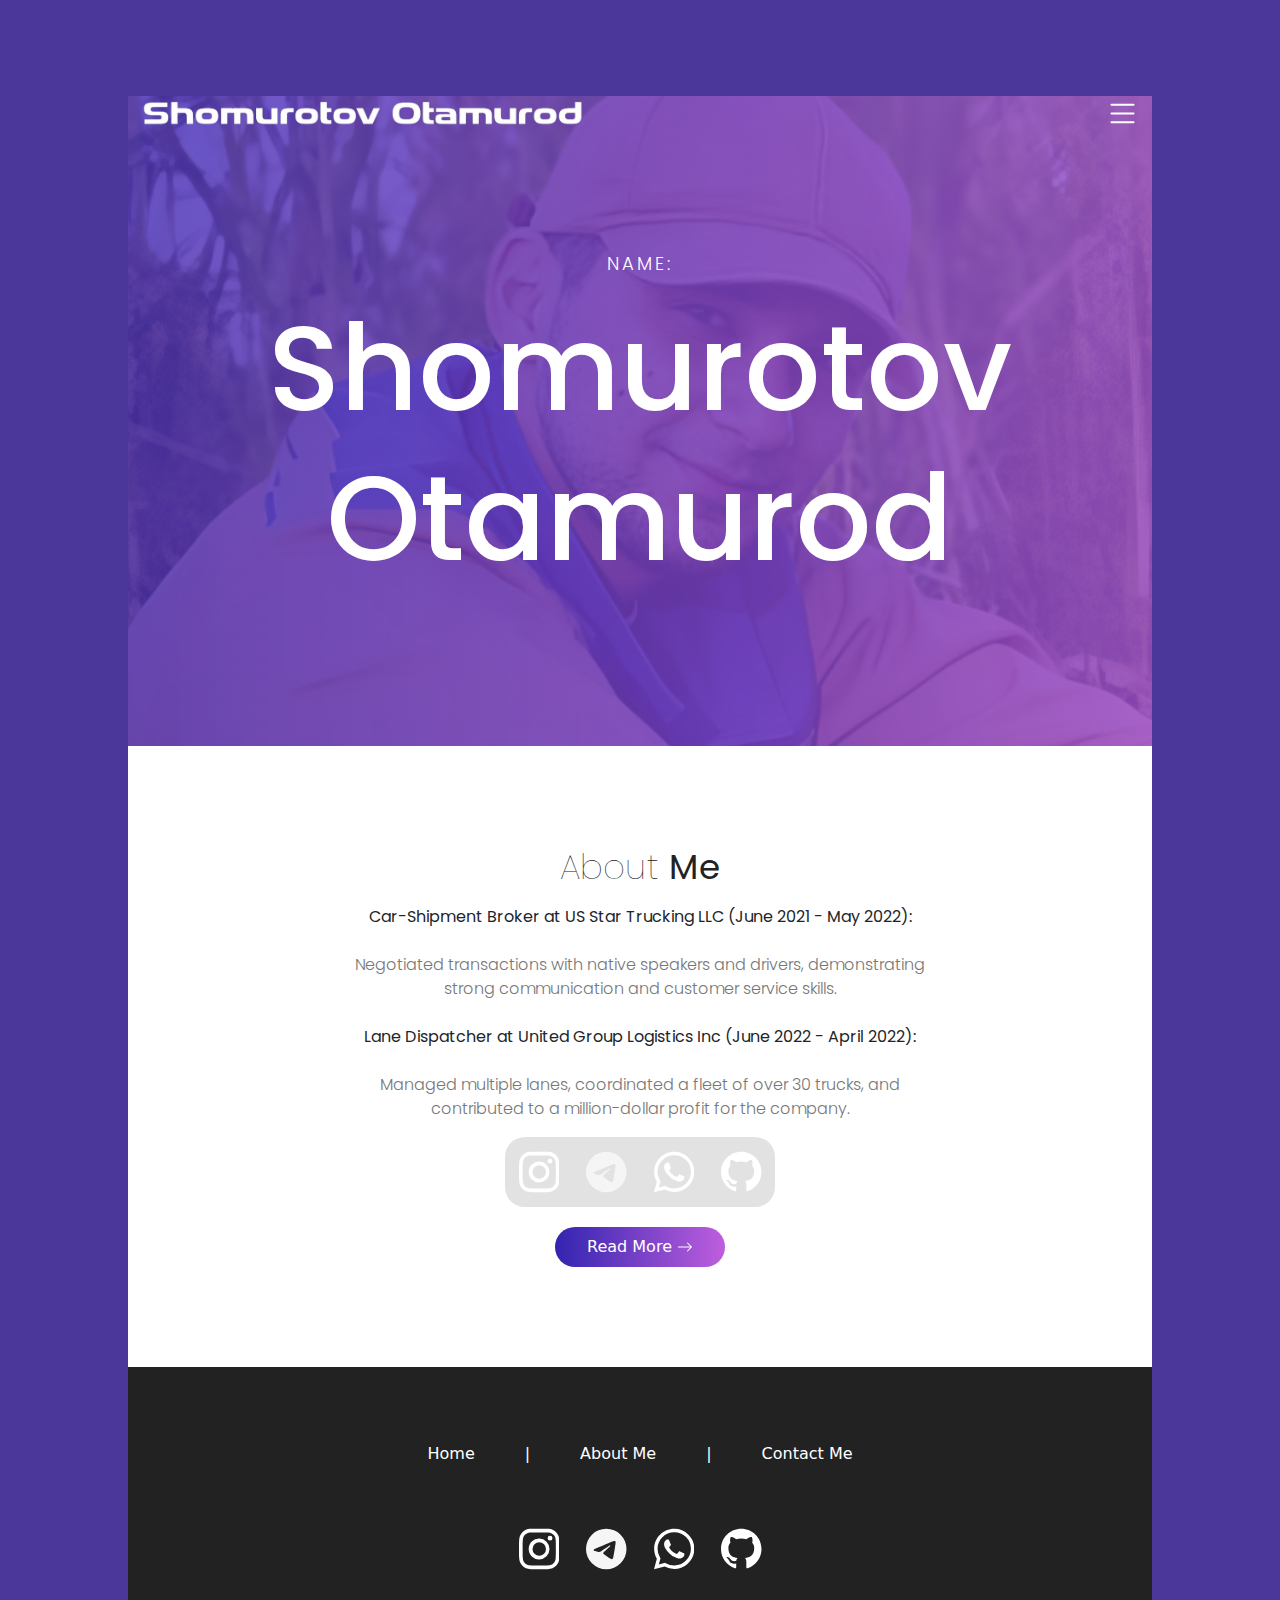
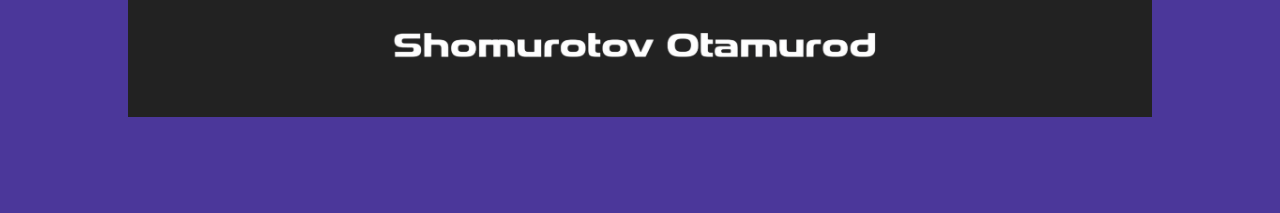
<file: index.html>
<!DOCTYPE html>
<html lang="en">
<head>
    <meta charset="UTF-8">
    <meta http-equiv="X-UA-Compatible" content="IE=edge">
    <meta name="viewport" content="width=device-width, initial-scale=1.0">
    <title>Shomurotov Otamurod</title>
    <!--Bootstrap-->
    <link rel="stylesheet" href="https://cdn.jsdelivr.net/npm/bootstrap@5.2.3/dist/css/bootstrap.min.css">
    <link rel="stylesheet" href="https://cdn.jsdelivr.net/npm/bootstrap-icons@1.10.5/font/bootstrap-icons.css">
    <!--/Bootstrap-->

    <!--Fonts-->
    <link rel="preconnect" href="https://fonts.googleapis.com">
    <link rel="preconnect" href="https://fonts.gstatic.com" crossorigin>
    <link href="https://fonts.googleapis.com/css2?family=DM+Sans:opsz,wght@9..40,100;9..40,200;9..40,300;9..40,400;9..40,500;9..40,600;9..40,700&family=Inter:wght@100;200;300;400;500;600;700;800;900&family=Open+Sans:wght@300;400;500;600&family=PT+Serif:wght@400;700&family=Poppins:wght@100;200;300;400;500;600;700&family=Roboto:wght@300;400;500;700;900&family=Syne:wght@400;500;600;700;800&family=Yellowtail&display=swap" rel="stylesheet">
    <!--/Fonts-->

    <link rel="stylesheet" href="style.css">
    <link rel="icon" href="./image/icon-2.jpg">
</head>
<body>
    <!--Bootstrap JS-->
    <script src="https://cdn.jsdelivr.net/npm/bootstrap@5.2.3/dist/js/bootstrap.bundle.min.js"></script>
    <div class="overflow">
      <div class="main-container">
        <!-- Navbar and Main-Home -->
        <div class="secondContainer">

          <!-- Navbar -->
          <nav>
              <div class="container-fluid">
                  <div class="d-flex justify-content-between nav-main-div">
                      <div class="first_nav_div">
                        <a class="navbar-brand" href="/index.html">
                          <img src="./image/nameLogo.png" class="NavbarName">
                        </a>
                      </div>
                      <div class="secod_nav_div d-flex gap-3">
                          <div class="d-flex mt-1 gap-5 links-for-small">
                              <a href="#Home" class="text-decoration-none"><p id="nav-txt-1">Home</p></a>
                              <a href="#AboutME" class="text-decoration-none"><p id="nav-txt-2">About Me</p></a>
                              <!-- <a href="#Parallax" class="text-decoration-none"><p id="nav-txt-3">Projets</p></a> -->
                          </div>
                          <div>
                            <a href="#" onclick="navSvg()" class="nav-svg">
                                <svg xmlns="http://www.w3.org/2000/svg" width="35" height="35" fill="white" class="bi bi-list" viewBox="0 0 16 16" id="svg">
                                  <path fill-rule="evenodd" d="M2.5 12a.5.5 0 0 1 .5-.5h10a.5.5 0 0 1 0 1H3a.5.5 0 0 1-.5-.5zm0-4a.5.5 0 0 1 .5-.5h10a.5.5 0 0 1 0 1H3a.5.5 0 0 1-.5-.5zm0-4a.5.5 0 0 1 .5-.5h10a.5.5 0 0 1 0 1H3a.5.5 0 0 1-.5-.5z"/>
                                </svg>
                                <svg xmlns="http://www.w3.org/2000/svg" width="35" height="35" fill="white" class="bi bi-x" viewBox="0 0 16 16" id="second-svg">
                                  <path d="M4.646 4.646a.5.5 0 0 1 .708 0L8 7.293l2.646-2.647a.5.5 0 0 1 .708.708L8.707 8l2.647 2.646a.5.5 0 0 1-.708.708L8 8.707l-2.646 2.647a.5.5 0 0 1-.708-.708L7.293 8 4.646 5.354a.5.5 0 0 1 0-.708z"/>
                                </svg>
                            </a>
                          </div>
                      </div>
                  </div>
              </div>
          </nav>
          <!-- /Navbar -->

          <!-- Home -->
          <section id="Home">
            <div class="container">
              <div class="row">
                <p class="col-12 home-title-1">Name:</p>
                <p class="col-12 home-title-2">Shomurotov Otamurod</p>
                <!-- <a href="/index.html" class="col-12 text-decoration-none d-flex justify-content-center m-auto" style="width: 170px;">
                  <button class="home-btn">
                    Get Started
                    <svg xmlns="http://www.w3.org/2000/svg" width="16" height="16" fill="currentColor" class="bi bi-arrow-right" viewBox="0 0 16 16">
                      <path fill-rule="evenodd" d="M1 8a.5.5 0 0 1 .5-.5h11.793l-3.147-3.146a.5.5 0 0 1 .708-.708l4 4a.5.5 0 0 1 0 .708l-4 4a.5.5 0 0 1-.708-.708L13.293 8.5H1.5A.5.5 0 0 1 1 8z"/>
                    </svg>
                  </button>
                </a> -->
              </div>
            </div>
          </section>
          <!-- /Home -->
        </div>
        <!-- /Navbar and Main-Home -->

        <!-- About me -->
        <section  id="AboutME">
          <div class="container text-center d-flex flex-column justify-content-center align-items-center">
            <div class="about-main-div">
              <div class="about-text-div">
                <p class="about-txt-1">About <b>Me</b></p>
                <p class="about-txt-2">
                 <b class="text-dark">Car-Shipment Broker at US Star Trucking LLC (June 2021 - May 2022):</b><br> <br>

                  Negotiated transactions with native speakers and drivers, demonstrating strong communication and customer service skills. <br> <br>
                  
                  <b class="text-dark">Lane Dispatcher at United Group Logistics Inc (June 2022 - April 2022):</b><br> <br>
                  
                  Managed multiple lanes, coordinated a fleet of over 30 trucks, and contributed to a million-dollar profit for the company.
                </p>
                
                <!-- s -->
                <div class="s-card m-auto">
                  <a href="https://www.instagram.com/shomurotov_atamurod/" class="social-link1">
                    <svg viewBox="0 0 16 16" class="bi bi-instagram" fill="currentColor" height="16" width="16" xmlns="http://www.w3.org/2000/svg" style="color: white"> <path fill="white" d="M8 0C5.829 0 5.556.01 4.703.048 3.85.088 3.269.222 2.76.42a3.917 3.917 0 0 0-1.417.923A3.927 3.927 0 0 0 .42 2.76C.222 3.268.087 3.85.048 4.7.01 5.555 0 5.827 0 8.001c0 2.172.01 2.444.048 3.297.04.852.174 1.433.372 1.942.205.526.478.972.923 1.417.444.445.89.719 1.416.923.51.198 1.09.333 1.942.372C5.555 15.99 5.827 16 8 16s2.444-.01 3.298-.048c.851-.04 1.434-.174 1.943-.372a3.916 3.916 0 0 0 1.416-.923c.445-.445.718-.891.923-1.417.197-.509.332-1.09.372-1.942C15.99 10.445 16 10.173 16 8s-.01-2.445-.048-3.299c-.04-.851-.175-1.433-.372-1.941a3.926 3.926 0 0 0-.923-1.417A3.911 3.911 0 0 0 13.24.42c-.51-.198-1.092-.333-1.943-.372C10.443.01 10.172 0 7.998 0h.003zm-.717 1.442h.718c2.136 0 2.389.007 3.232.046.78.035 1.204.166 1.486.275.373.145.64.319.92.599.28.28.453.546.598.92.11.281.24.705.275 1.485.039.843.047 1.096.047 3.231s-.008 2.389-.047 3.232c-.035.78-.166 1.203-.275 1.485a2.47 2.47 0 0 1-.599.919c-.28.28-.546.453-.92.598-.28.11-.704.24-1.485.276-.843.038-1.096.047-3.232.047s-2.39-.009-3.233-.047c-.78-.036-1.203-.166-1.485-.276a2.478 2.478 0 0 1-.92-.598 2.48 2.48 0 0 1-.6-.92c-.109-.281-.24-.705-.275-1.485-.038-.843-.046-1.096-.046-3.233 0-2.136.008-2.388.046-3.231.036-.78.166-1.204.276-1.486.145-.373.319-.64.599-.92.28-.28.546-.453.92-.598.282-.11.705-.24 1.485-.276.738-.034 1.024-.044 2.515-.045v.002zm4.988 1.328a.96.96 0 1 0 0 1.92.96.96 0 0 0 0-1.92zm-4.27 1.122a4.109 4.109 0 1 0 0 8.217 4.109 4.109 0 0 0 0-8.217zm0 1.441a2.667 2.667 0 1 1 0 5.334 2.667 2.667 0 0 1 0-5.334z"></path> </svg>
                  </a>
                  <a href="https://t.me/Top_Dev_G" class="social-link2">
                    <svg xmlns="http://www.w3.org/2000/svg" width="16" height="16" fill="currentColor" class="bi bi-telegram" viewBox="0 0 16 16"> <path d="M16 8A8 8 0 1 1 0 8a8 8 0 0 1 16 0zM8.287 5.906c-.778.324-2.334.994-4.666 2.01-.378.15-.577.298-.595.442-.03.243.275.339.69.47l.175.055c.408.133.958.288 1.243.294.26.006.549-.1.868-.32 2.179-1.471 3.304-2.214 3.374-2.23.05-.012.12-.026.166.016.047.041.042.12.037.141-.03.129-1.227 1.241-1.846 1.817-.193.18-.33.307-.358.336a8.154 8.154 0 0 1-.188.186c-.38.366-.664.64.015 1.088.327.216.589.393.85.571.284.194.568.387.936.629.093.06.183.125.27.187.331.236.63.448.997.414.214-.02.435-.22.547-.82.265-1.417.786-4.486.906-5.751a1.426 1.426 0 0 0-.013-.315.337.337 0 0 0-.114-.217.526.526 0 0 0-.31-.093c-.3.005-.763.166-2.984 1.09z"/> </svg>              </a>
                  <a href="https://web.whatsapp.com/" class="social-link3">
                    <svg viewBox="0 0 16 16" class="bi bi-whatsapp" fill="currentColor" height="16" width="16" xmlns="http://www.w3.org/2000/svg" style="color: white"> <path fill="white" d="M13.601 2.326A7.854 7.854 0 0 0 7.994 0C3.627 0 .068 3.558.064 7.926c0 1.399.366 2.76 1.057 3.965L0 16l4.204-1.102a7.933 7.933 0 0 0 3.79.965h.004c4.368 0 7.926-3.558 7.93-7.93A7.898 7.898 0 0 0 13.6 2.326zM7.994 14.521a6.573 6.573 0 0 1-3.356-.92l-.24-.144-2.494.654.666-2.433-.156-.251a6.56 6.56 0 0 1-1.007-3.505c0-3.626 2.957-6.584 6.591-6.584a6.56 6.56 0 0 1 4.66 1.931 6.557 6.557 0 0 1 1.928 4.66c-.004 3.639-2.961 6.592-6.592 6.592zm3.615-4.934c-.197-.099-1.17-.578-1.353-.646-.182-.065-.315-.099-.445.099-.133.197-.513.646-.627.775-.114.133-.232.148-.43.05-.197-.1-.836-.308-1.592-.985-.59-.525-.985-1.175-1.103-1.372-.114-.198-.011-.304.088-.403.087-.088.197-.232.296-.346.1-.114.133-.198.198-.33.065-.134.034-.248-.015-.347-.05-.099-.445-1.076-.612-1.47-.16-.389-.323-.335-.445-.34-.114-.007-.247-.007-.38-.007a.729.729 0 0 0-.529.247c-.182.198-.691.677-.691 1.654 0 .977.71 1.916.81 2.049.098.133 1.394 2.132 3.383 2.992.47.205.84.326 1.129.418.475.152.904.129 1.246.08.38-.058 1.171-.48 1.338-.943.164-.464.164-.86.114-.943-.049-.084-.182-.133-.38-.232z"></path> </svg>
                  </a>
                  <a href="https://github.com/AdamPeterson7781" class="social-link4">
                    <svg viewBox="0 0 16 16" class="bi bi-whatsapp" fill="currentColor" height="16" width="16" xmlns="http://www.w3.org/2000/svg" style="color: white"> <path fill-rule="evenodd" d="M8 0C3.58 0 0 3.58 0 8c0 3.54 2.29 6.53 5.47 7.59.4.07.55-.17.55-.38 0-.19-.01-.82-.01-1.49-2.01.37-2.53-.49-2.69-.94-.09-.23-.48-.94-.82-1.13-.28-.15-.68-.52-.01-.53.63-.01 1.08.58 1.23.82.72 1.21 1.87.87 2.33.66.07-.52.28-.87.51-1.07-1.78-.2-3.64-.89-3.64-3.95 0-.87.31-1.59.82-2.15-.08-.2-.36-1.02.08-2.12 0 0 .67-.21 2.2.82.64-.18 1.32-.27 2-.27.68 0 1.36.09 2 .27 1.53-1.04 2.2-.82 2.2-.82.44 1.1.16 1.92.08 2.12.51.56.82 1.27.82 2.15 0 3.07-1.87 3.75-3.65 3.95.29.25.54.73.54 1.48 0 1.07-.01 1.93-.01 2.2 0 .21.15.46.55.38A8.013 8.013 0 0 0 16 8c0-4.42-3.58-8-8-8z"></path> </svg>
                  </a>
                </div>             
                <!-- s -->

                <a href="/about.html" class=" a-about-btn col-12 text-decoration-none d-block m-auto" style="width: 170px;">
                  <button class="about-btn ">
                    Read More
                    <svg xmlns="http://www.w3.org/2000/svg" width="16" height="16" fill="currentColor" class="bi bi-arrow-right" viewBox="0 0 16 16">
                      <path fill-rule="evenodd" d="M1 8a.5.5 0 0 1 .5-.5h11.793l-3.147-3.146a.5.5 0 0 1 .708-.708l4 4a.5.5 0 0 1 0 .708l-4 4a.5.5 0 0 1-.708-.708L13.293 8.5H1.5A.5.5 0 0 1 1 8z"/>
                    </svg>
                  </button>
                </a>
              </div>  
              <!-- <div id="carouselExampleIndicators" class="carousel slide">
                <div class="carousel-indicators">
                  <button type="button" data-bs-target="#carouselExampleIndicators" data-bs-slide-to="0" class="active" aria-current="true" aria-label="Slide 1"></button>
                  <button type="button" data-bs-target="#carouselExampleIndicators" data-bs-slide-to="1" aria-label="Slide 2"></button>
                  <button type="button" data-bs-target="#carouselExampleIndicators" data-bs-slide-to="2" aria-label="Slide 3"></button>
                  <button type="button" data-bs-target="#carouselExampleIndicators" data-bs-slide-to="3" aria-label="Slide 3"></button>
                </div>
                <div class="carousel-inner">
                  <div class="carousel-item active">
                    <img src="./image/swiper-img-3.jpg" class="d-block swiper-img-1" alt="...">
                  </div>
                  <div class="carousel-item">
                    <img src="./image/swiper-img-4.jpg" class="d-block swiper-img-1" alt="...">
                  </div>
                  <div class="carousel-item">
                    <img src="./image/swiper-img-2.jpg" class="d-block swiper-img-1" alt="...">
                  </div>
                  <div class="carousel-item">
                    <img src="./image/swiper-img-1.jpg" class="d-block swiper-img-1" alt="...">
                  </div>
                </div>
                <button class="carousel-control-prev" type="button" data-bs-target="#carouselExampleIndicators" data-bs-slide="prev">
                  <span class="carousel-control-prev-icon" aria-hidden="true"></span>
                  <span class="visually-hidden">Previous</span>
                </button>
                <button class="carousel-control-next" type="button" data-bs-target="#carouselExampleIndicators" data-bs-slide="next">
                  <span class="carousel-control-next-icon" aria-hidden="true"></span>
                  <span class="visually-hidden">Next</span>
                </button>-->
              </div>
          </div>
        </section>
        <!-- /About me -->     
        
        <!-- Parallax --
        <section id="Parallax">
          <div class="parallax d-flex justify-content-center align-items-center flex-column">
            <p class="parallax-txt-1">
              PROJECTS
            </p> <br>
            <a href="/projects.html" class="text-decoration-none d-block" style="width: 170px;">
              <button class="about-btn">
                See More
                <svg xmlns="http://www.w3.org/2000/svg" width="16" height="16" fill="currentColor" class="bi bi-arrow-right" viewBox="0 0 16 16">
                  <path fill-rule="evenodd" d="M1 8a.5.5 0 0 1 .5-.5h11.793l-3.147-3.146a.5.5 0 0 1 .708-.708l4 4a.5.5 0 0 1 0 .708l-4 4a.5.5 0 0 1-.708-.708L13.293 8.5H1.5A.5.5 0 0 1 1 8z"/>
                </svg>
              </button>
            </a>
          </div>
        </section>
        <!-- /Parallax -->

        <!-- Projects --
        <section id="Projects">
          <div class="container-fluid p-0">
              <div class="projects-main-card-div">
                <div>
                  <div class="card">
                    <div class="card-img">
                      <img src="./image/Organic-projects.png" class="card-img">
                    </div>
                      <div class="card-info">
                        <p class="text-title">Organick Food</p>
                        <p class="text-title-2">Used: HTML, CSS, Boostrap, JS</p>
                        <a href="https://organic-food-fbuy.vercel.app/index.html#News" target="_blank">
                          <button class="card-button mb-2">See Website</button>
                        </a> <br class="project-brs">
                        <a href="https://github.com/AdamPeterson7781/OrganicFood" target="_blank">
                          <button class="card-button">Check GitHub</button>
                        </a>
                      </div>
                  </div>
                </div>
  
                <div>
                  <div class="card">
                    <div class="card-img">
                      <img src="./image/Visa-projects.png" class="card-img">
                    </div>
                      <div class="card-info">
                        <p class="text-title">Visa Travel</p>
                        <p class="text-title-2">Used: HTML, CSS, Boostrap</p>
                        <a href="https://visa-travel.vercel.app/" target="_blank">
                          <button class="card-button mb-2">See Website</button>
                        </a> <br class="project-brs">
                        <a href="https://github.com/AdamPeterson7781/Visa-Travel/tree/main" target="_blank">
                          <button class="card-button">Check GitHub</button>
                        </a>
                      </div>
                  </div>
                </div>
              </div>
  
              <div class="projects-main-card-div">
                <div>
                  <div class="card">
                    <div class="card-img">
                      <img src="./image/bycicle-projects.png" class="card-img">
                    </div>
                      <div class="card-info">
                        <p class="text-title">Bycicle</p>
                        <p class="text-title-2">Used: HTML CSS, Boostrap</p>
                        <a href="https://bicycle-xi.vercel.app/" target="_blank">
                          <button class="card-button mb-2">See Website</button>
                        </a> <br class="project-brs">
                        <a href="https://github.com/AdamPeterson7781/Bicycle" target="_blank">
                          <button class="card-button">Check GitHub</button>
                        </a>
                      </div>
                  </div>
                </div>
  
                <div>
                  <div class="card">
                    <div class="card-img">
                      <img src="./image/Furniture-projects.png" class="card-img">
                    </div>
                      <div class="card-info">
                        <p class="text-title">Furniture</p>
                        <p class="text-title-2">Used: HTML CSS, Boostrap</p>
                        <a href="https://seedra-seven.vercel.app/" target="_blank">
                          <button class="card-button mb-2">See Website</button>
                        </a> <br class="project-brs">
                        <a href="https://github.com/AdamPeterson7781/Seedra" target="_blank">
                          <button class="card-button">Check GitHub</button>
                        </a>
                      </div>
                  </div>
                </div>
              </div>
          </div>
        </section>
        <!-- /Projects -->

        <!-- Massage --
        <section class="Massage" id="Massage">
          <div class="container-fluid Massage-parallax">
            <div class="text-center">
              <p class="massage-title-1">Send Me <b>Message</b></p>
              <p class="massage-title-2">Most people who work in an office environment, buy computer products.</p>
            </div>
            <div class="row d-flex justify-content-center">
              <div class="col-md-5 col-10">
                <input type="text" placeholder="Enter your name" class="name-input">
              </div>
              <div class="col-md-5 col-10">
                <input type="email" placeholder="Enter email address" class="email-input">
              </div>
              <div class="col-10">
                <input type="text" placeholder="Massage" class="massage-input">
              </div>
            </div>
            <div class="col-sm-11">
              <a href="" class="col-12 text-decoration-none float-sm-end m-auto d-flex" style="width: 170px;">
                <button class="massage-btn">
                  Send Massage
                  <i class="bi bi-arrow-right"></i>
                </button>
              </a>
            </div>
          </div>
        </section>
        <!-- /Massage -->
        
        <!-- Footer -->
        <footer class="Footer" id="Footer">
          <div class="container-fluid">
            <div class="d-flex justify-content-center gap-5 flex-column">
              <div class="d-flex justify-content-center footerForSmallGap">
                <a href="/index.html" class="text-decoration-none text-white forHover">Home</a>
                <a href="" class="text-decoration-none text-white forHover">|</a>
                <a href="/about.html" class="text-decoration-none text-white forHover">About Me</a>
                <a href="" class="text-decoration-none text-white forHover">|</a>
                <a href="/contact.html"  class="text-decoration-none text-white forHover">Contact Me</a>
              </div>

              <div class="s-card m-auto bg-transparent">
                <a href="https://www.instagram.com/shomurotov_atamurod/" class="social-link1">
                  <svg viewBox="0 0 16 16" class="bi bi-instagram" fill="currentColor" height="16" width="16" xmlns="http://www.w3.org/2000/svg" style="color: white"> <path fill="white" d="M8 0C5.829 0 5.556.01 4.703.048 3.85.088 3.269.222 2.76.42a3.917 3.917 0 0 0-1.417.923A3.927 3.927 0 0 0 .42 2.76C.222 3.268.087 3.85.048 4.7.01 5.555 0 5.827 0 8.001c0 2.172.01 2.444.048 3.297.04.852.174 1.433.372 1.942.205.526.478.972.923 1.417.444.445.89.719 1.416.923.51.198 1.09.333 1.942.372C5.555 15.99 5.827 16 8 16s2.444-.01 3.298-.048c.851-.04 1.434-.174 1.943-.372a3.916 3.916 0 0 0 1.416-.923c.445-.445.718-.891.923-1.417.197-.509.332-1.09.372-1.942C15.99 10.445 16 10.173 16 8s-.01-2.445-.048-3.299c-.04-.851-.175-1.433-.372-1.941a3.926 3.926 0 0 0-.923-1.417A3.911 3.911 0 0 0 13.24.42c-.51-.198-1.092-.333-1.943-.372C10.443.01 10.172 0 7.998 0h.003zm-.717 1.442h.718c2.136 0 2.389.007 3.232.046.78.035 1.204.166 1.486.275.373.145.64.319.92.599.28.28.453.546.598.92.11.281.24.705.275 1.485.039.843.047 1.096.047 3.231s-.008 2.389-.047 3.232c-.035.78-.166 1.203-.275 1.485a2.47 2.47 0 0 1-.599.919c-.28.28-.546.453-.92.598-.28.11-.704.24-1.485.276-.843.038-1.096.047-3.232.047s-2.39-.009-3.233-.047c-.78-.036-1.203-.166-1.485-.276a2.478 2.478 0 0 1-.92-.598 2.48 2.48 0 0 1-.6-.92c-.109-.281-.24-.705-.275-1.485-.038-.843-.046-1.096-.046-3.233 0-2.136.008-2.388.046-3.231.036-.78.166-1.204.276-1.486.145-.373.319-.64.599-.92.28-.28.546-.453.92-.598.282-.11.705-.24 1.485-.276.738-.034 1.024-.044 2.515-.045v.002zm4.988 1.328a.96.96 0 1 0 0 1.92.96.96 0 0 0 0-1.92zm-4.27 1.122a4.109 4.109 0 1 0 0 8.217 4.109 4.109 0 0 0 0-8.217zm0 1.441a2.667 2.667 0 1 1 0 5.334 2.667 2.667 0 0 1 0-5.334z"></path> </svg>
                </a>
                <a  href="https://t.me/Top_Dev_G" class="social-link2">
                  <svg xmlns="http://www.w3.org/2000/svg" width="16" height="16" fill="currentColor" class="bi bi-telegram" viewBox="0 0 16 16"> <path d="M16 8A8 8 0 1 1 0 8a8 8 0 0 1 16 0zM8.287 5.906c-.778.324-2.334.994-4.666 2.01-.378.15-.577.298-.595.442-.03.243.275.339.69.47l.175.055c.408.133.958.288 1.243.294.26.006.549-.1.868-.32 2.179-1.471 3.304-2.214 3.374-2.23.05-.012.12-.026.166.016.047.041.042.12.037.141-.03.129-1.227 1.241-1.846 1.817-.193.18-.33.307-.358.336a8.154 8.154 0 0 1-.188.186c-.38.366-.664.64.015 1.088.327.216.589.393.85.571.284.194.568.387.936.629.093.06.183.125.27.187.331.236.63.448.997.414.214-.02.435-.22.547-.82.265-1.417.786-4.486.906-5.751a1.426 1.426 0 0 0-.013-.315.337.337 0 0 0-.114-.217.526.526 0 0 0-.31-.093c-.3.005-.763.166-2.984 1.09z"/> </svg>              
                </a>
                <a href="https://web.whatsapp.com/" class="social-link3">
                  <svg viewBox="0 0 16 16" class="bi bi-whatsapp" fill="currentColor" height="16" width="16" xmlns="http://www.w3.org/2000/svg" style="color: white"> <path fill="white" d="M13.601 2.326A7.854 7.854 0 0 0 7.994 0C3.627 0 .068 3.558.064 7.926c0 1.399.366 2.76 1.057 3.965L0 16l4.204-1.102a7.933 7.933 0 0 0 3.79.965h.004c4.368 0 7.926-3.558 7.93-7.93A7.898 7.898 0 0 0 13.6 2.326zM7.994 14.521a6.573 6.573 0 0 1-3.356-.92l-.24-.144-2.494.654.666-2.433-.156-.251a6.56 6.56 0 0 1-1.007-3.505c0-3.626 2.957-6.584 6.591-6.584a6.56 6.56 0 0 1 4.66 1.931 6.557 6.557 0 0 1 1.928 4.66c-.004 3.639-2.961 6.592-6.592 6.592zm3.615-4.934c-.197-.099-1.17-.578-1.353-.646-.182-.065-.315-.099-.445.099-.133.197-.513.646-.627.775-.114.133-.232.148-.43.05-.197-.1-.836-.308-1.592-.985-.59-.525-.985-1.175-1.103-1.372-.114-.198-.011-.304.088-.403.087-.088.197-.232.296-.346.1-.114.133-.198.198-.33.065-.134.034-.248-.015-.347-.05-.099-.445-1.076-.612-1.47-.16-.389-.323-.335-.445-.34-.114-.007-.247-.007-.38-.007a.729.729 0 0 0-.529.247c-.182.198-.691.677-.691 1.654 0 .977.71 1.916.81 2.049.098.133 1.394 2.132 3.383 2.992.47.205.84.326 1.129.418.475.152.904.129 1.246.08.38-.058 1.171-.48 1.338-.943.164-.464.164-.86.114-.943-.049-.084-.182-.133-.38-.232z"></path> </svg>
                </a>
                <a href="https://github.com/AdamPeterson7781" class="social-link4">
                  <svg viewBox="0 0 16 16" class="bi bi-whatsapp" fill="currentColor" height="16" width="16" xmlns="http://www.w3.org/2000/svg" style="color: white"> <path fill-rule="evenodd" d="M8 0C3.58 0 0 3.58 0 8c0 3.54 2.29 6.53 5.47 7.59.4.07.55-.17.55-.38 0-.19-.01-.82-.01-1.49-2.01.37-2.53-.49-2.69-.94-.09-.23-.48-.94-.82-1.13-.28-.15-.68-.52-.01-.53.63-.01 1.08.58 1.23.82.72 1.21 1.87.87 2.33.66.07-.52.28-.87.51-1.07-1.78-.2-3.64-.89-3.64-3.95 0-.87.31-1.59.82-2.15-.08-.2-.36-1.02.08-2.12 0 0 .67-.21 2.2.82.64-.18 1.32-.27 2-.27.68 0 1.36.09 2 .27 1.53-1.04 2.2-.82 2.2-.82.44 1.1.16 1.92.08 2.12.51.56.82 1.27.82 2.15 0 3.07-1.87 3.75-3.65 3.95.29.25.54.73.54 1.48 0 1.07-.01 1.93-.01 2.2 0 .21.15.46.55.38A8.013 8.013 0 0 0 16 8c0-4.42-3.58-8-8-8z"></path> </svg>
                </a>
                <img src="/image/Arrow-left-2.png" class="img-fluid footer-arrow-2" id="arrow-image-2" width="50px">
              </div>             


              <div class="m-auto">
                <img src="./image/nameLogo.png" class="nameLogo">
              </div>
            </div>
          </div>
        </footer>
        <!-- Footer -->

      </div>
    </div>

    <script src="main.js"></script>
</body>
</html>
</file>
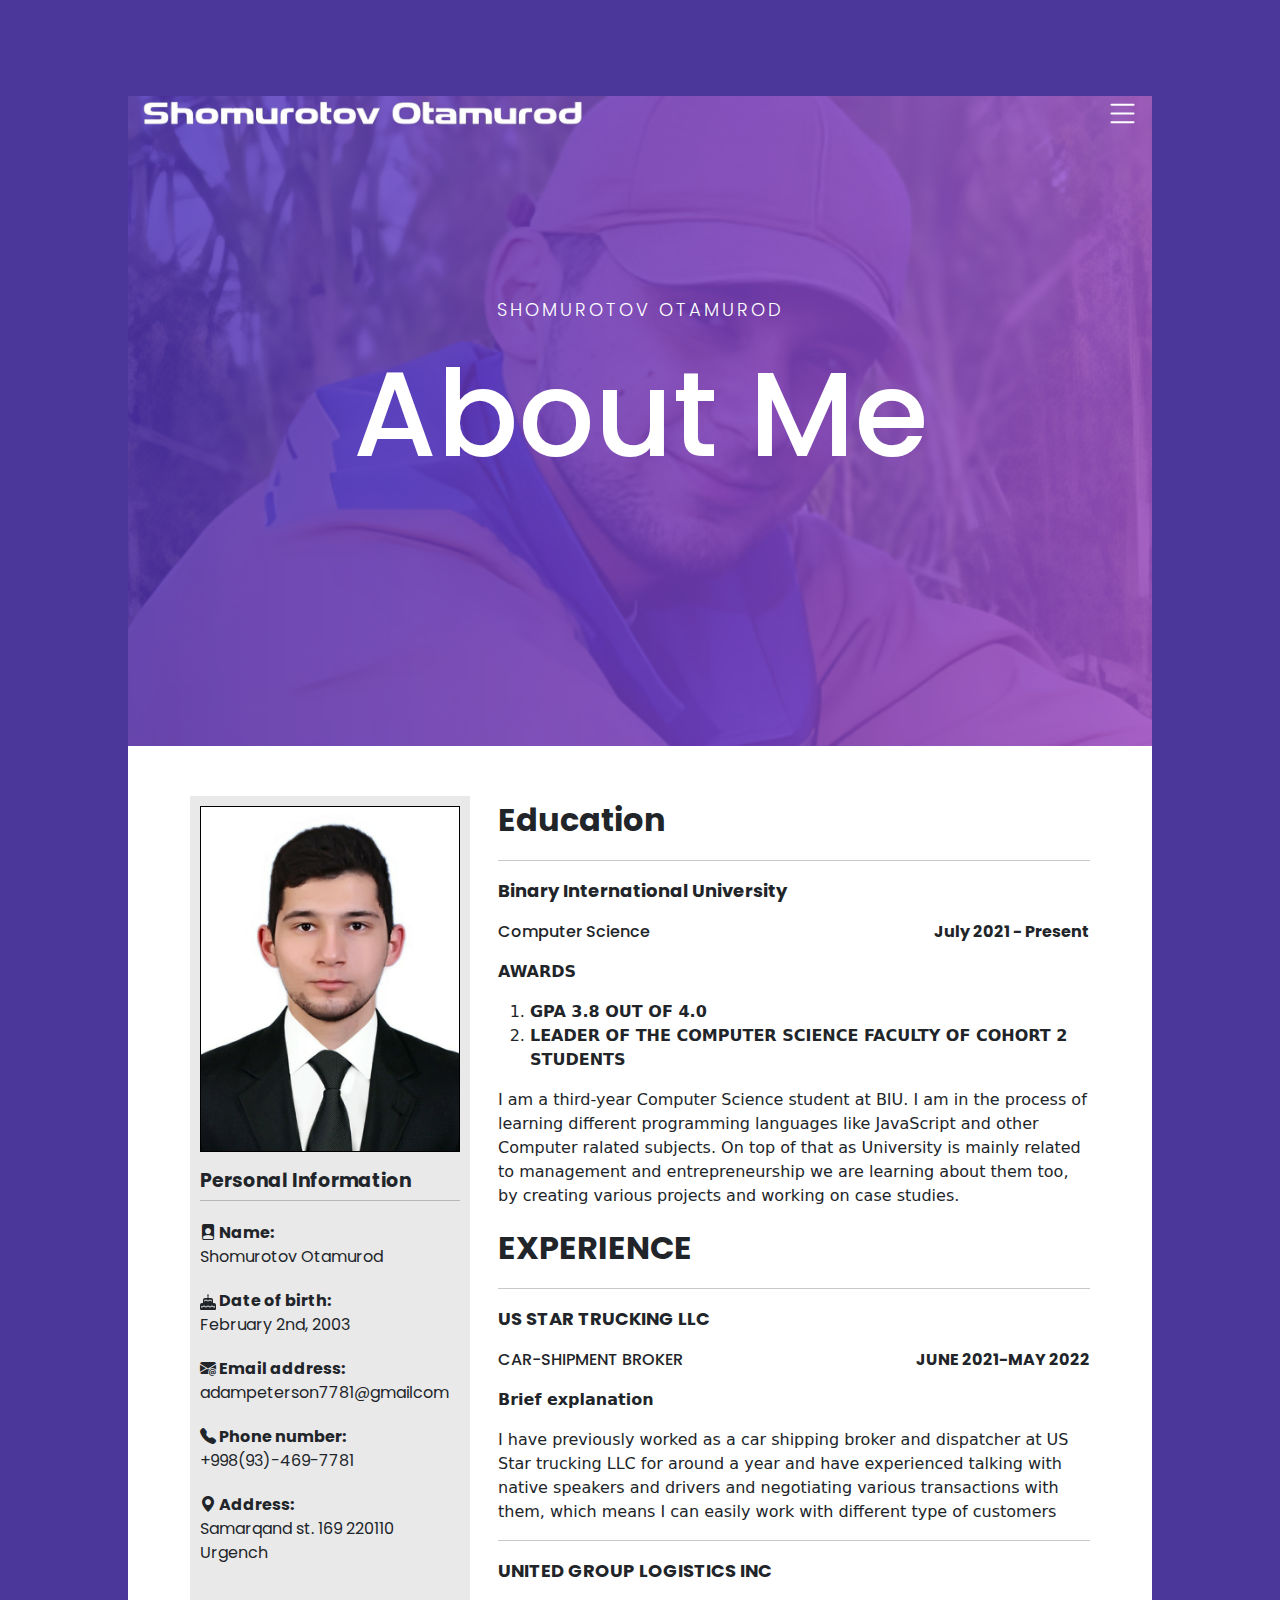
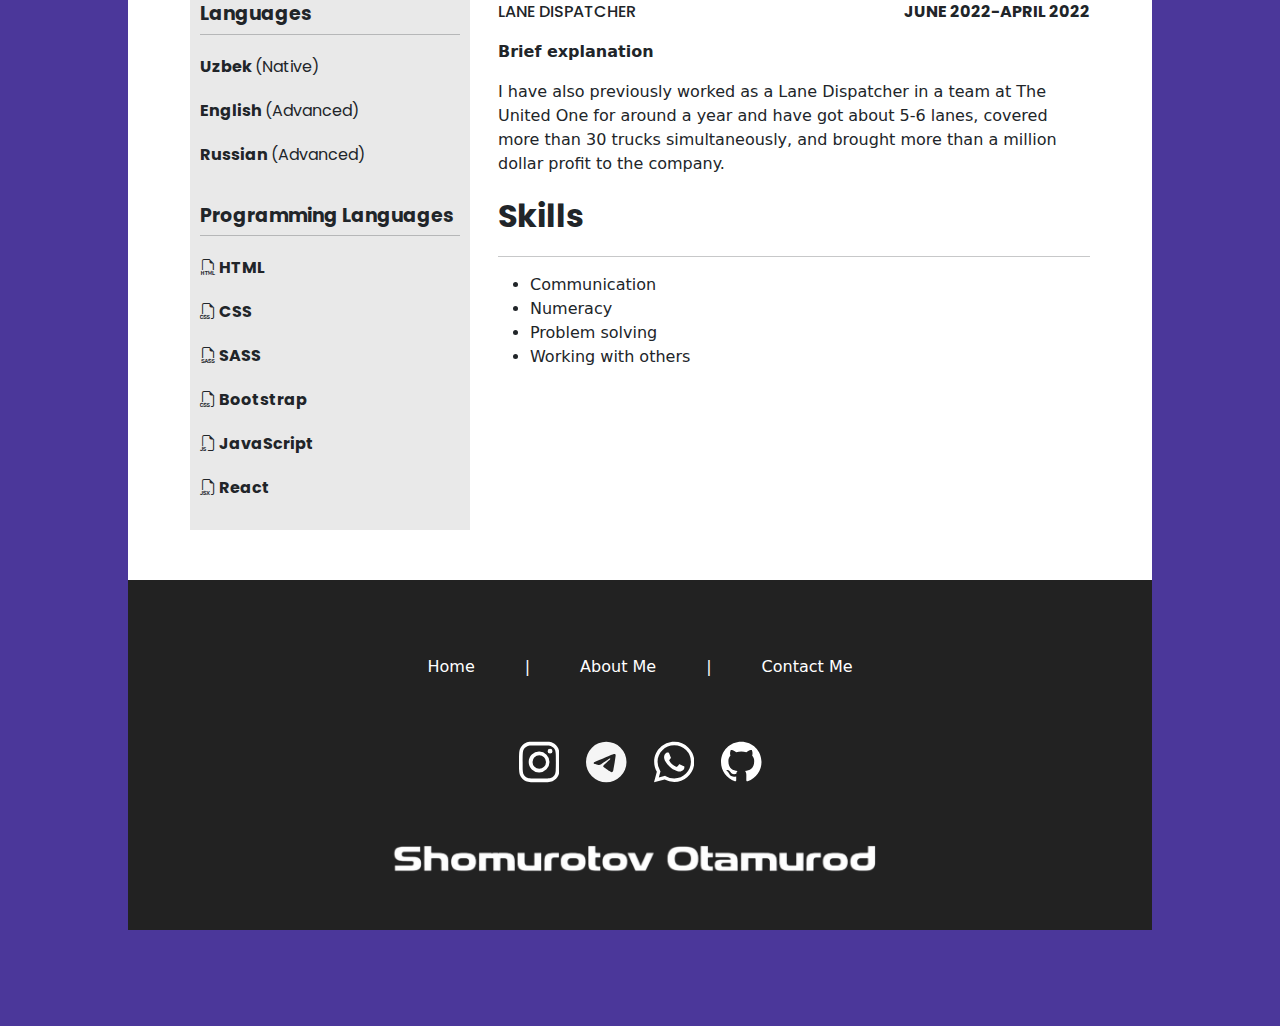
<file: about.html>
<!DOCTYPE html>
<html lang="en">
<head>
    <meta charset="UTF-8">
    <meta http-equiv="X-UA-Compatible" content="IE=edge">
    <meta name="viewport" content="width=device-width, initial-scale=1.0">
    <title>Shomurotov Otamurod - About</title>
    <!--Bootstrap-->
    <link rel="stylesheet" href="https://cdn.jsdelivr.net/npm/bootstrap@5.2.3/dist/css/bootstrap.min.css">
    <link rel="stylesheet" href="https://cdn.jsdelivr.net/npm/bootstrap-icons@1.10.5/font/bootstrap-icons.css">
    <!--/Bootstrap-->

    <!--Fonts-->
    <link rel="preconnect" href="https://fonts.googleapis.com">
    <link rel="preconnect" href="https://fonts.gstatic.com" crossorigin>
    <link href="https://fonts.googleapis.com/css2?family=DM+Sans:opsz,wght@9..40,100;9..40,200;9..40,300;9..40,400;9..40,500;9..40,600;9..40,700&family=Inter:wght@100;200;300;400;500;600;700;800;900&family=Open+Sans:wght@300;400;500;600&family=PT+Serif:wght@400;700&family=Poppins:wght@100;200;300;400;500;600;700&family=Roboto:wght@300;400;500;700;900&family=Syne:wght@400;500;600;700;800&family=Yellowtail&display=swap" rel="stylesheet">
    <!--/Fonts-->

    <link rel="stylesheet" href="about.css">
</head>
<body>
    <div class="overflow">
        <div class="main-container">
          <!-- Navbar and Main-Home -->
          <div class="secondContainer">
          <!-- Navbar -->
          <nav>
            <div class="container-fluid">
                <div class="d-flex justify-content-between nav-main-div">
                    <div class="first_nav_div">
                      <a class="navbar-brand" href="/index.html">
                        <img src="./image/nameLogo.png" class="NavbarName">
                      </a>
                    </div>
                    <div class="secod_nav_div d-flex gap-3">
                        <div class="d-flex mt-1 gap-5 links-for-small">
                            <a href="/index.html" class="text-decoration-none"><p id="nav-txt-1">Home</p></a>
                            <a href="#resume" class="text-decoration-none"><p id="nav-txt-2">About Me</p></a>
                            <!-- <a href="/projects.html" class="text-decoration-none"><p id="nav-txt-3">Projets</p></a> -->
                        </div>
                        <div>
                          <a href="#" onclick="navSvg()" class="nav-svg">
                              <svg xmlns="http://www.w3.org/2000/svg" width="35" height="35" fill="white" class="bi bi-list" viewBox="0 0 16 16" id="svg">
                                <path fill-rule="evenodd" d="M2.5 12a.5.5 0 0 1 .5-.5h10a.5.5 0 0 1 0 1H3a.5.5 0 0 1-.5-.5zm0-4a.5.5 0 0 1 .5-.5h10a.5.5 0 0 1 0 1H3a.5.5 0 0 1-.5-.5zm0-4a.5.5 0 0 1 .5-.5h10a.5.5 0 0 1 0 1H3a.5.5 0 0 1-.5-.5z"/>
                              </svg>
                              <svg xmlns="http://www.w3.org/2000/svg" width="35" height="35" fill="white" class="bi bi-x" viewBox="0 0 16 16" id="second-svg">
                                <path d="M4.646 4.646a.5.5 0 0 1 .708 0L8 7.293l2.646-2.647a.5.5 0 0 1 .708.708L8.707 8l2.647 2.646a.5.5 0 0 1-.708.708L8 8.707l-2.646 2.647a.5.5 0 0 1-.708-.708L7.293 8 4.646 5.354a.5.5 0 0 1 0-.708z"/>
                              </svg>
                          </a>
                        </div>
                    </div>
                </div>
            </div>
          </nav>
          <!-- /Navbar -->

          <!-- Home -->
          <section id="Home">
            <div class="container home-container">
              <div class="row">
                <p class="col-12 home-title-1">Shomurotov Otamurod</p>
                <p class="col-12 home-title-2">About Me</p>
              </div>
            </div>
          </section>
          <!-- /Home -->
          </div>
          <!-- /Navbar and Main-Home -->
                  
          <!-- resume -->
          <section class="resume" id="resume">
            <div class="container">
              <div class="row">
                <div class="col-xl-4 col-12">
                  <div class="personal-info-div">
                    <img src="./image/resume-img.jpg" class="resume-img">

                    <div class="personal-info-txt-div">
                      <p class="resume-title">Personal Information</p>
                      <hr>
                      <ul class="list-unstyled info-list">
                        <li><i class="bi bi-file-person-fill"></i> Name: <br>
                          <span>Shomurotov Otamurod</span>
                        </li>
                        <li>
                          <svg xmlns="http://www.w3.org/2000/svg" width="16" height="16" fill="currentColor" class="bi bi-cake-fill" viewBox="0 0 16 16">
                          <path d="m7.399.804.595-.792.598.79A.747.747 0 0 1 8.5 1.806V4H11a2 2 0 0 1 2 2v3h1a2 2 0 0 1 2 2v4a1 1 0 0 1-1 1H1a1 1 0 0 1-1-1v-4a2 2 0 0 1 2-2h1V6a2 2 0 0 1 2-2h2.5V1.813a.747.747 0 0 1-.101-1.01ZM12 6.414a.911.911 0 0 1-.646-.268 1.914 1.914 0 0 0-2.708 0 .914.914 0 0 1-1.292 0 1.914 1.914 0 0 0-2.708 0A.911.911 0 0 1 4 6.414v1c.49 0 .98-.187 1.354-.56a.914.914 0 0 1 1.292 0c.748.747 1.96.747 2.708 0a.914.914 0 0 1 1.292 0c.374.373.864.56 1.354.56v-1Zm2.646 5.732a.914.914 0 0 1-1.293 0 1.914 1.914 0 0 0-2.707 0 .914.914 0 0 1-1.292 0 1.914 1.914 0 0 0-2.708 0 .914.914 0 0 1-1.292 0 1.914 1.914 0 0 0-2.708 0 .914.914 0 0 1-1.292 0L1 11.793v1.34c.737.452 1.715.36 2.354-.28a.914.914 0 0 1 1.292 0c.748.748 1.96.748 2.708 0a.914.914 0 0 1 1.292 0c.748.748 1.96.748 2.707 0a.914.914 0 0 1 1.293 0 1.915 1.915 0 0 0 2.354.28v-1.34l-.354.354Z"/>
                          </svg>
                          Date of birth: <br>
                          <span>February 2nd, 2003</span>
                        </li>
                        <li><i class="bi bi-envelope-at-fill"></i> Email address: <br>
                          <span>adampeterson7781@gmailcom</span>
                        </li>
                        <li><i class="bi bi-telephone-fill"></i> Phone number: <br>
                          <span>+998(93)-469-7781</span>
                        </li>
                        <li><i class="bi bi-geo-alt-fill"></i> Address: <br>
                          <span>Samarqand st. 169 220110 Urgench</span>
                        </li>
                      </ul>

                      <p class="resume-title">Languages</p>
                      <hr>
                      <ul class="list-unstyled info-list">
                        <li>Uzbek
                          <span>
                            (Native)
                          </span>
                        </li>
                        <li>English
                          <span>
                            (Advanced)
                          </span>
                        </li>
                        <li>Russian
                          <span>
                            (Advanced)
                          </span>
                        </li>
                      </ul>

                      <p class="resume-title">Programming Languages</p>
                      <hr>
                      <ul class="list-unstyled info-list">
                        <li><i class="bi bi-filetype-html"></i> HTML</li>
                        <li><i class="bi bi-filetype-css"></i> CSS</li>
                        <li><i class="bi bi-filetype-sass"></i> SASS</li>
                        <li><i class="bi bi-filetype-css"></i> Bootstrap</li>
                        <li><i class="bi bi-filetype-js"></i> JavaScript</li>
                        <li><i class="bi bi-filetype-jsx"></i> React</li>
                      </ul>

                    </div>

                  </div>
                </div>
                <div class="col-xl-8 col-12 textCenter">
                  <div>
                    <p class="resumeSecond-title">Education</p>
                    <hr>
                    <p class="resumeSecond-txt">Binary International University</p>
                    <p class="resumeSecond-txt-2">
                      Computer Science <br> <span class="float-sm-end fw-bolder">July 2021 - Present</span> 
                    </p>
                    <div>
                      <p><b>AWARDS</b></p>

                      <ol class="ol-ulSmall">
                        <li><b>GPA 3.8 OUT OF 4.0</b></li>
                        <li><b>LEADER OF THE COMPUTER SCIENCE FACULTY OF COHORT 2 STUDENTS</b></li>
                      </ol>

                      <p>
                      I am a third-year Computer Science student at BIU. 
                      I am in the process of learning different programming languages
                      like JavaScript and other Computer ralated subjects. On top of that as University is mainly
                      related to management and entrepreneurship we are learning about them too, 
                      by creating various projects and working on case studies.
                    </p>
                    </div>
                  </div>
                  <div>
                    <p class="resumeSecond-title">EXPERIENCE</p>
                    <hr>
                    <p class="resumeSecond-txt">US STAR TRUCKING LLC</p>
                    <p class="resumeSecond-txt-2">
                      CAR-SHIPMENT BROKER <br> <span class="float-sm-end fw-bolder">JUNE 2021-MAY 2022</span> 
                    </p>
                    <div>
                      <p><b>Brief explanation</b></p>
                      <p>
                        I have previously worked as a car shipping 
                        broker and dispatcher at US Star trucking LLC for 
                        around a year and have experienced talking with native 
                        speakers and drivers and negotiating various transactions
                        with them, which means I can easily work with different type of
                        customers
                      </p>

                      <hr>

                      <p class="resumeSecond-txt">UNITED GROUP LOGISTICS INC</p>
                      <p class="resumeSecond-txt-2">
                        LANE DISPATCHER <br> <span class="float-sm-end fw-bolder">JUNE 2022-APRIL 2022</span> 
                      </p>
                      <div>
                        <p><b>Brief explanation</b></p>
                        <p>
                          I have also previously worked as a Lane Dispatcher in a team at 
                          The United One for around a year and have got about 5-6 lanes, 
                          covered more than 30 trucks simultaneously, and brought more 
                          than a million dollar profit to the company.
                        </p>

                    </div>
                    </div>
                  </div>
                  <div>
                    <p class="resumeSecond-title">Skills</p>
                    <hr>
                    <ul class="ol-ulSmall">
                      <li>Communication</li>
                      <li>Numeracy</li>
                      <li>Problem solving</li>
                      <li>Working with others</li>
                    </ul>
                  </div>
                </div>
              </div>
            </div>
          </section> 
          <!-- /resume -->
                 
          <!-- Footer -->
          <footer class="Footer" id="Footer">
            <div class="container-fluid">
              <div class="d-flex justify-content-center gap-5 flex-column">
                <div class="d-flex justify-content-center footerForSmallGap">
                  <a href="/index.html" class="text-decoration-none text-white forHover">Home</a>
                  <a href="" class="text-decoration-none text-white forHover">|</a>
                  <a href="/about.html" class="text-decoration-none text-white forHover">About Me</a>
                  <a href="" class="text-decoration-none text-white forHover">|</a>
                  <a href="/contact.html"  class="text-decoration-none text-white forHover">Contact Me</a>
                </div>

                <div class="s-card m-auto bg-transparent">
                  <a href="https://www.instagram.com/shomurotov_atamurod/" class="social-link1">
                    <svg viewBox="0 0 16 16" class="bi bi-instagram" fill="currentColor" height="16" width="16" xmlns="http://www.w3.org/2000/svg" style="color: white"> <path fill="white" d="M8 0C5.829 0 5.556.01 4.703.048 3.85.088 3.269.222 2.76.42a3.917 3.917 0 0 0-1.417.923A3.927 3.927 0 0 0 .42 2.76C.222 3.268.087 3.85.048 4.7.01 5.555 0 5.827 0 8.001c0 2.172.01 2.444.048 3.297.04.852.174 1.433.372 1.942.205.526.478.972.923 1.417.444.445.89.719 1.416.923.51.198 1.09.333 1.942.372C5.555 15.99 5.827 16 8 16s2.444-.01 3.298-.048c.851-.04 1.434-.174 1.943-.372a3.916 3.916 0 0 0 1.416-.923c.445-.445.718-.891.923-1.417.197-.509.332-1.09.372-1.942C15.99 10.445 16 10.173 16 8s-.01-2.445-.048-3.299c-.04-.851-.175-1.433-.372-1.941a3.926 3.926 0 0 0-.923-1.417A3.911 3.911 0 0 0 13.24.42c-.51-.198-1.092-.333-1.943-.372C10.443.01 10.172 0 7.998 0h.003zm-.717 1.442h.718c2.136 0 2.389.007 3.232.046.78.035 1.204.166 1.486.275.373.145.64.319.92.599.28.28.453.546.598.92.11.281.24.705.275 1.485.039.843.047 1.096.047 3.231s-.008 2.389-.047 3.232c-.035.78-.166 1.203-.275 1.485a2.47 2.47 0 0 1-.599.919c-.28.28-.546.453-.92.598-.28.11-.704.24-1.485.276-.843.038-1.096.047-3.232.047s-2.39-.009-3.233-.047c-.78-.036-1.203-.166-1.485-.276a2.478 2.478 0 0 1-.92-.598 2.48 2.48 0 0 1-.6-.92c-.109-.281-.24-.705-.275-1.485-.038-.843-.046-1.096-.046-3.233 0-2.136.008-2.388.046-3.231.036-.78.166-1.204.276-1.486.145-.373.319-.64.599-.92.28-.28.546-.453.92-.598.282-.11.705-.24 1.485-.276.738-.034 1.024-.044 2.515-.045v.002zm4.988 1.328a.96.96 0 1 0 0 1.92.96.96 0 0 0 0-1.92zm-4.27 1.122a4.109 4.109 0 1 0 0 8.217 4.109 4.109 0 0 0 0-8.217zm0 1.441a2.667 2.667 0 1 1 0 5.334 2.667 2.667 0 0 1 0-5.334z"></path> </svg>
                  </a>
                  <a  href="https://t.me/Top_Dev_G" class="social-link2">
                    <svg xmlns="http://www.w3.org/2000/svg" width="16" height="16" fill="currentColor" class="bi bi-telegram" viewBox="0 0 16 16"> <path d="M16 8A8 8 0 1 1 0 8a8 8 0 0 1 16 0zM8.287 5.906c-.778.324-2.334.994-4.666 2.01-.378.15-.577.298-.595.442-.03.243.275.339.69.47l.175.055c.408.133.958.288 1.243.294.26.006.549-.1.868-.32 2.179-1.471 3.304-2.214 3.374-2.23.05-.012.12-.026.166.016.047.041.042.12.037.141-.03.129-1.227 1.241-1.846 1.817-.193.18-.33.307-.358.336a8.154 8.154 0 0 1-.188.186c-.38.366-.664.64.015 1.088.327.216.589.393.85.571.284.194.568.387.936.629.093.06.183.125.27.187.331.236.63.448.997.414.214-.02.435-.22.547-.82.265-1.417.786-4.486.906-5.751a1.426 1.426 0 0 0-.013-.315.337.337 0 0 0-.114-.217.526.526 0 0 0-.31-.093c-.3.005-.763.166-2.984 1.09z"/> </svg>              
                  </a>
                  <a href="https://web.whatsapp.com/" class="social-link3">
                    <svg viewBox="0 0 16 16" class="bi bi-whatsapp" fill="currentColor" height="16" width="16" xmlns="http://www.w3.org/2000/svg" style="color: white"> <path fill="white" d="M13.601 2.326A7.854 7.854 0 0 0 7.994 0C3.627 0 .068 3.558.064 7.926c0 1.399.366 2.76 1.057 3.965L0 16l4.204-1.102a7.933 7.933 0 0 0 3.79.965h.004c4.368 0 7.926-3.558 7.93-7.93A7.898 7.898 0 0 0 13.6 2.326zM7.994 14.521a6.573 6.573 0 0 1-3.356-.92l-.24-.144-2.494.654.666-2.433-.156-.251a6.56 6.56 0 0 1-1.007-3.505c0-3.626 2.957-6.584 6.591-6.584a6.56 6.56 0 0 1 4.66 1.931 6.557 6.557 0 0 1 1.928 4.66c-.004 3.639-2.961 6.592-6.592 6.592zm3.615-4.934c-.197-.099-1.17-.578-1.353-.646-.182-.065-.315-.099-.445.099-.133.197-.513.646-.627.775-.114.133-.232.148-.43.05-.197-.1-.836-.308-1.592-.985-.59-.525-.985-1.175-1.103-1.372-.114-.198-.011-.304.088-.403.087-.088.197-.232.296-.346.1-.114.133-.198.198-.33.065-.134.034-.248-.015-.347-.05-.099-.445-1.076-.612-1.47-.16-.389-.323-.335-.445-.34-.114-.007-.247-.007-.38-.007a.729.729 0 0 0-.529.247c-.182.198-.691.677-.691 1.654 0 .977.71 1.916.81 2.049.098.133 1.394 2.132 3.383 2.992.47.205.84.326 1.129.418.475.152.904.129 1.246.08.38-.058 1.171-.48 1.338-.943.164-.464.164-.86.114-.943-.049-.084-.182-.133-.38-.232z"></path> </svg>
                  </a>
                  <a href="https://github.com/AdamPeterson7781" class="social-link4">
                    <svg viewBox="0 0 16 16" class="bi bi-whatsapp" fill="currentColor" height="16" width="16" xmlns="http://www.w3.org/2000/svg" style="color: white"> <path fill-rule="evenodd" d="M8 0C3.58 0 0 3.58 0 8c0 3.54 2.29 6.53 5.47 7.59.4.07.55-.17.55-.38 0-.19-.01-.82-.01-1.49-2.01.37-2.53-.49-2.69-.94-.09-.23-.48-.94-.82-1.13-.28-.15-.68-.52-.01-.53.63-.01 1.08.58 1.23.82.72 1.21 1.87.87 2.33.66.07-.52.28-.87.51-1.07-1.78-.2-3.64-.89-3.64-3.95 0-.87.31-1.59.82-2.15-.08-.2-.36-1.02.08-2.12 0 0 .67-.21 2.2.82.64-.18 1.32-.27 2-.27.68 0 1.36.09 2 .27 1.53-1.04 2.2-.82 2.2-.82.44 1.1.16 1.92.08 2.12.51.56.82 1.27.82 2.15 0 3.07-1.87 3.75-3.65 3.95.29.25.54.73.54 1.48 0 1.07-.01 1.93-.01 2.2 0 .21.15.46.55.38A8.013 8.013 0 0 0 16 8c0-4.42-3.58-8-8-8z"></path> </svg>
                  </a>
                  <img src="/image/Arrow-left-2.png" class="img-fluid footer-arrow-2" id="arrow-image-2" width="50px">
                </div>             


                <div class="m-auto">
                  <img src="./image/nameLogo.png" class="nameLogo">
                </div>
              </div>
            </div>
          </footer>
          <!-- Footer -->
        </div>
    </div>

      <!--Bootstrap JS-->
      <script src="https://cdn.jsdelivr.net/npm/bootstrap@5.2.3/dist/js/bootstrap.bundle.min.js"></script>
      <script src="main.js"></script>
</body>
</html>
</file>
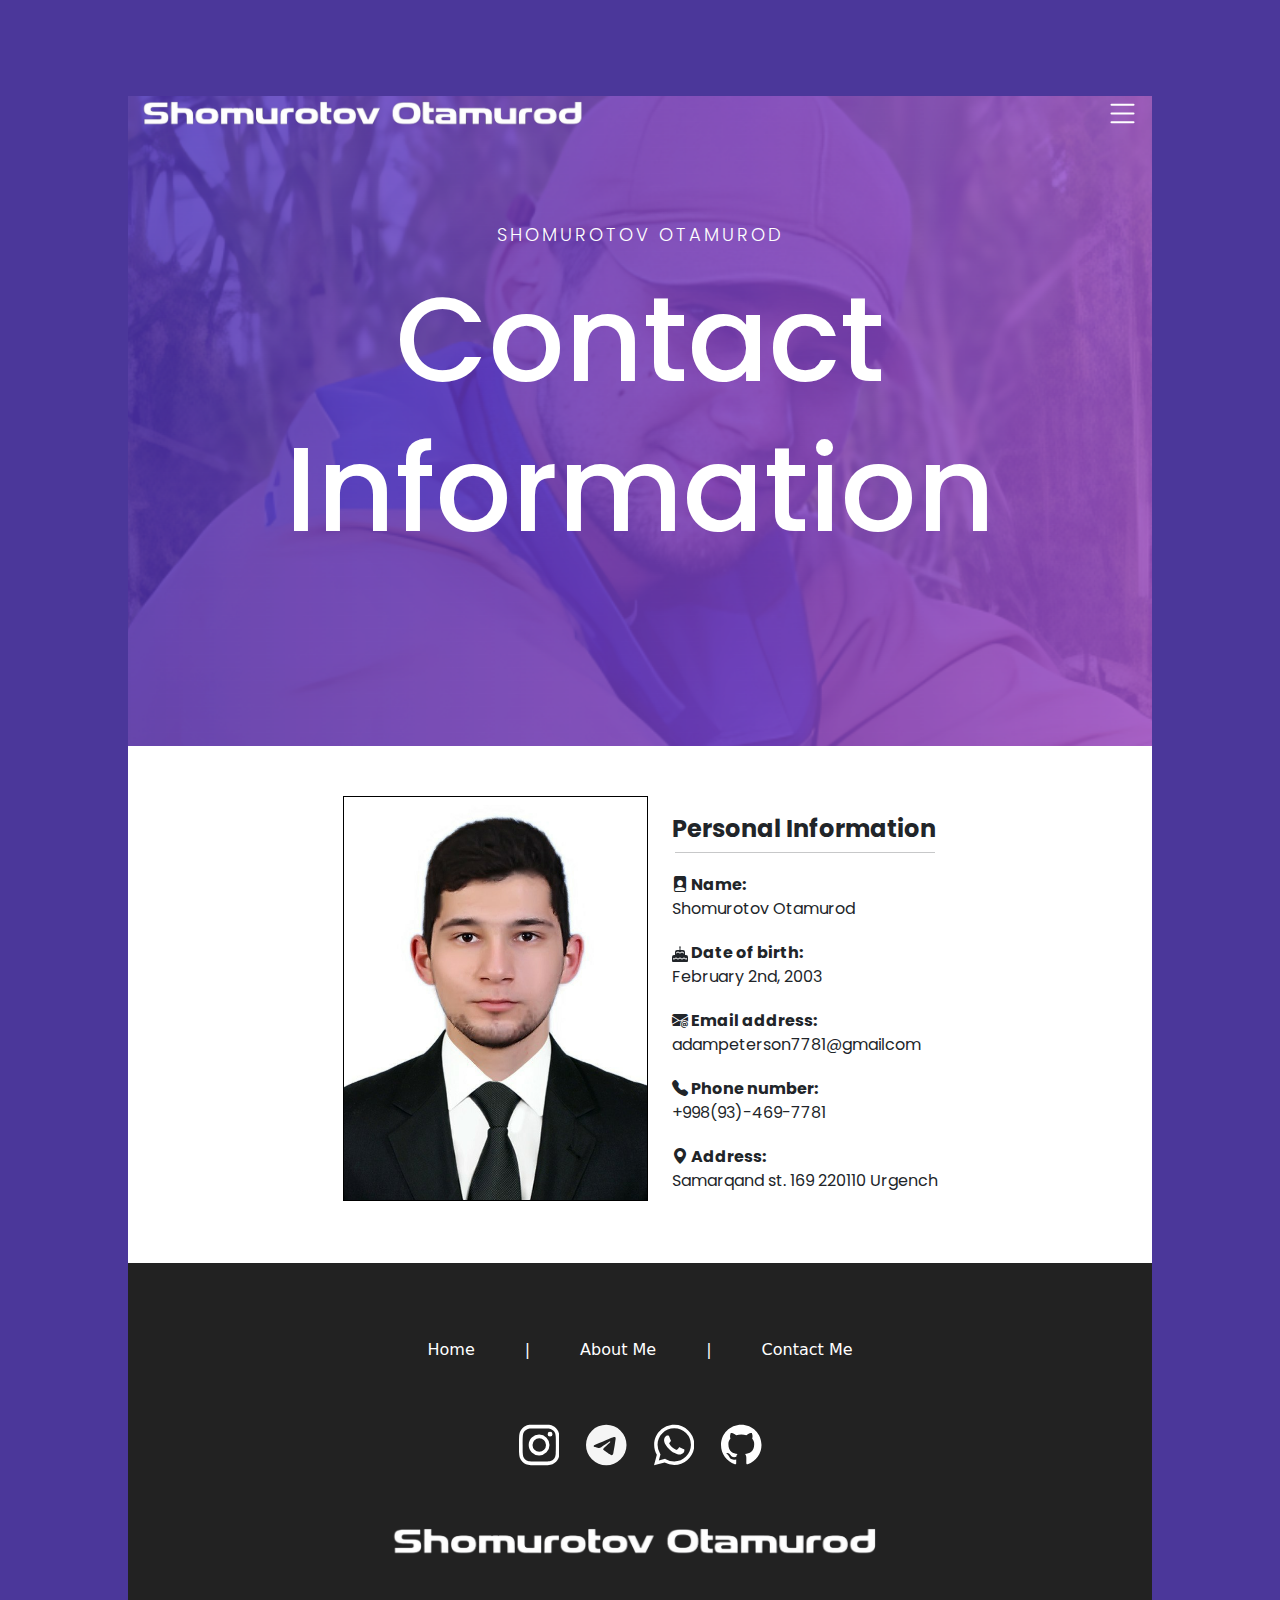
<file: contact.html>
<!DOCTYPE html>
<html lang="en">
<head>
    <meta charset="UTF-8">
    <meta http-equiv="X-UA-Compatible" content="IE=edge">
    <meta name="viewport" content="width=device-width, initial-scale=1.0">
    <title>Shomurotov Otamurod - Projects</title>
    <!--Bootstrap-->
    <link rel="stylesheet" href="https://cdn.jsdelivr.net/npm/bootstrap@5.2.3/dist/css/bootstrap.min.css">
    <link rel="stylesheet" href="https://cdn.jsdelivr.net/npm/bootstrap-icons@1.10.5/font/bootstrap-icons.css">
    <!--/Bootstrap-->

    <!--Fonts-->
    <link rel="preconnect" href="https://fonts.googleapis.com">
    <link rel="preconnect" href="https://fonts.gstatic.com" crossorigin>
    <link href="https://fonts.googleapis.com/css2?family=DM+Sans:opsz,wght@9..40,100;9..40,200;9..40,300;9..40,400;9..40,500;9..40,600;9..40,700&family=Inter:wght@100;200;300;400;500;600;700;800;900&family=Open+Sans:wght@300;400;500;600&family=PT+Serif:wght@400;700&family=Poppins:wght@100;200;300;400;500;600;700&family=Roboto:wght@300;400;500;700;900&family=Syne:wght@400;500;600;700;800&family=Yellowtail&display=swap" rel="stylesheet">
    <!--/Fonts-->

    <link rel="stylesheet" href="contact.css">
    <link rel="icon" href="./image/icon-2.jpg">
</head>
<body>
    <div class="overflow">
      <div class="main-container">
        <!-- Navbar and Main-Home -->
        <div class="secondContainer">
          <!-- Navbar -->
          <nav>
              <div class="container-fluid">
                  <div class="d-flex justify-content-between nav-main-div">
                      <div class="first_nav_div">
                        <a class="navbar-brand" href="/index.html">
                          <img src="./image/nameLogo.png" class="NavbarName">
                        </a>
                      </div>
                      <div class="secod_nav_div d-flex gap-3">
                          <div class="d-flex mt-1 gap-5 links-for-small">
                              <a href="/index.html" class="text-decoration-none"><p id="nav-txt-1">Home</p></a>
                              <a href="/about.html" class="text-decoration-none"><p id="nav-txt-2">About Me</p></a>
                              <a href="#Projects" class="text-decoration-none"><p id="nav-txt-3">Projets</p></a>
                          </div>
                          <div>
                            <a href="#" onclick="navSvg()" class="nav-svg">
                                <svg xmlns="http://www.w3.org/2000/svg" width="35" height="35" fill="white" class="bi bi-list" viewBox="0 0 16 16" id="svg">
                                  <path fill-rule="evenodd" d="M2.5 12a.5.5 0 0 1 .5-.5h10a.5.5 0 0 1 0 1H3a.5.5 0 0 1-.5-.5zm0-4a.5.5 0 0 1 .5-.5h10a.5.5 0 0 1 0 1H3a.5.5 0 0 1-.5-.5zm0-4a.5.5 0 0 1 .5-.5h10a.5.5 0 0 1 0 1H3a.5.5 0 0 1-.5-.5z"/>
                                </svg>
                                <svg xmlns="http://www.w3.org/2000/svg" width="35" height="35" fill="white" class="bi bi-x" viewBox="0 0 16 16" id="second-svg">
                                  <path d="M4.646 4.646a.5.5 0 0 1 .708 0L8 7.293l2.646-2.647a.5.5 0 0 1 .708.708L8.707 8l2.647 2.646a.5.5 0 0 1-.708.708L8 8.707l-2.646 2.647a.5.5 0 0 1-.708-.708L7.293 8 4.646 5.354a.5.5 0 0 1 0-.708z"/>
                                </svg>
                            </a>
                          </div>
                      </div>
                  </div>
              </div>
          </nav>
          <!-- Home -->
          <section id="Home ">
            <div class="container home-container">
              <div class="row">
                <p class="col-12 home-title-1">Shomurotov Otamurod</p>
                <p class="col-12 home-title-2">Contact Information</p>
              </div>
            </div>
          </section>
          <!-- /Home -->
        </div>
        <!-- /Navbar and Main-Home -->

        <!-- Contact -->
        <section class="Contact">
          <div class="container">
            <div class="d-md-flex d-block justify-content-center gap-4">
              <div>
                <img src="./image/resume-img.jpg" class="resume-img m-auto m-md-0">
              </div>
  
              <div class="personal-info-txt-div">
                <p class="resume-title text-center text-md-start">Personal Information</p>
                <hr>
                <ul class="list-unstyled info-list text-center text-md-start">
                  <li><i class="bi bi-file-person-fill"></i> Name: <br>
                    <span>Shomurotov Otamurod</span>
                  </li>
                  <li>
                    <svg xmlns="http://www.w3.org/2000/svg" width="16" height="16" fill="currentColor" class="bi bi-cake-fill" viewBox="0 0 16 16">
                    <path d="m7.399.804.595-.792.598.79A.747.747 0 0 1 8.5 1.806V4H11a2 2 0 0 1 2 2v3h1a2 2 0 0 1 2 2v4a1 1 0 0 1-1 1H1a1 1 0 0 1-1-1v-4a2 2 0 0 1 2-2h1V6a2 2 0 0 1 2-2h2.5V1.813a.747.747 0 0 1-.101-1.01ZM12 6.414a.911.911 0 0 1-.646-.268 1.914 1.914 0 0 0-2.708 0 .914.914 0 0 1-1.292 0 1.914 1.914 0 0 0-2.708 0A.911.911 0 0 1 4 6.414v1c.49 0 .98-.187 1.354-.56a.914.914 0 0 1 1.292 0c.748.747 1.96.747 2.708 0a.914.914 0 0 1 1.292 0c.374.373.864.56 1.354.56v-1Zm2.646 5.732a.914.914 0 0 1-1.293 0 1.914 1.914 0 0 0-2.707 0 .914.914 0 0 1-1.292 0 1.914 1.914 0 0 0-2.708 0 .914.914 0 0 1-1.292 0 1.914 1.914 0 0 0-2.708 0 .914.914 0 0 1-1.292 0L1 11.793v1.34c.737.452 1.715.36 2.354-.28a.914.914 0 0 1 1.292 0c.748.748 1.96.748 2.708 0a.914.914 0 0 1 1.292 0c.748.748 1.96.748 2.707 0a.914.914 0 0 1 1.293 0 1.915 1.915 0 0 0 2.354.28v-1.34l-.354.354Z"/>
                    </svg>
                    Date of birth: <br>
                    <span>February 2nd, 2003</span>
                  </li>
                  <li><i class="bi bi-envelope-at-fill"></i> Email address: <br>
                    <span>adampeterson7781@gmailcom</span>
                  </li>
                  <li><i class="bi bi-telephone-fill"></i> Phone number: <br>
                    <span>+998(93)-469-7781</span>
                  </li>
                  <li><i class="bi bi-geo-alt-fill"></i> Address: <br>
                    <span>Samarqand st. 169 220110 Urgench</span>
                  </li>
                </ul>
              </div>
          </div>
        </section>
        <!-- /Contact -->

        <!-- Massage --
        <section class="Massage" id="Massage">
          <div class="container-fluid Massage-parallax">
            <div class="text-center">
              <p class="massage-title-1">Send Me <b>Message</b></p>
              <p class="massage-title-2">Most people who work in an office environment, buy computer products.</p>
            </div>
            <div class="row d-flex justify-content-center">
              <div class="col-md-5 col-10">
                <input type="text" placeholder="Enter your name" class="name-input">
              </div>
              <div class="col-md-5 col-10">
                <input type="email" placeholder="Enter email address" class="email-input">
              </div>
              <div class="col-10">
                <input type="text" placeholder="Massage" class="massage-input">
              </div>
            </div>
            <div class="col-sm-11">
              <a href="" class="col-12 text-decoration-none float-sm-end m-auto d-flex" style="width: 170px;">
                <button class="massage-btn">
                  Send Massage
                  <i class="bi bi-arrow-right"></i>
                </button>
              </a>
            </div>
          </div>
        </section>
        <!-- /Massage -->

        <!-- Footer -->
        <footer class="Footer" id="Footer">
            <div class="container-fluid">
              <div class="d-flex justify-content-center gap-5 flex-column">
                <div class="d-flex justify-content-center footerForSmallGap">
                  <a href="/index.html" class="text-decoration-none text-white forHover">Home</a>
                  <a href="" class="text-decoration-none text-white forHover">|</a>
                  <a href="/about.html" class="text-decoration-none text-white forHover">About Me</a>
                  <a href="" class="text-decoration-none text-white forHover">|</a>
                  <a href="/contact.html"  class="text-decoration-none text-white forHover">Contact Me</a>
                </div>

                <div class="s-card m-auto bg-transparent">
                  <a href="https://www.instagram.com/shomurotov_atamurod/" class="social-link1">
                    <svg viewBox="0 0 16 16" class="bi bi-instagram" fill="currentColor" height="16" width="16" xmlns="http://www.w3.org/2000/svg" style="color: white"> <path fill="white" d="M8 0C5.829 0 5.556.01 4.703.048 3.85.088 3.269.222 2.76.42a3.917 3.917 0 0 0-1.417.923A3.927 3.927 0 0 0 .42 2.76C.222 3.268.087 3.85.048 4.7.01 5.555 0 5.827 0 8.001c0 2.172.01 2.444.048 3.297.04.852.174 1.433.372 1.942.205.526.478.972.923 1.417.444.445.89.719 1.416.923.51.198 1.09.333 1.942.372C5.555 15.99 5.827 16 8 16s2.444-.01 3.298-.048c.851-.04 1.434-.174 1.943-.372a3.916 3.916 0 0 0 1.416-.923c.445-.445.718-.891.923-1.417.197-.509.332-1.09.372-1.942C15.99 10.445 16 10.173 16 8s-.01-2.445-.048-3.299c-.04-.851-.175-1.433-.372-1.941a3.926 3.926 0 0 0-.923-1.417A3.911 3.911 0 0 0 13.24.42c-.51-.198-1.092-.333-1.943-.372C10.443.01 10.172 0 7.998 0h.003zm-.717 1.442h.718c2.136 0 2.389.007 3.232.046.78.035 1.204.166 1.486.275.373.145.64.319.92.599.28.28.453.546.598.92.11.281.24.705.275 1.485.039.843.047 1.096.047 3.231s-.008 2.389-.047 3.232c-.035.78-.166 1.203-.275 1.485a2.47 2.47 0 0 1-.599.919c-.28.28-.546.453-.92.598-.28.11-.704.24-1.485.276-.843.038-1.096.047-3.232.047s-2.39-.009-3.233-.047c-.78-.036-1.203-.166-1.485-.276a2.478 2.478 0 0 1-.92-.598 2.48 2.48 0 0 1-.6-.92c-.109-.281-.24-.705-.275-1.485-.038-.843-.046-1.096-.046-3.233 0-2.136.008-2.388.046-3.231.036-.78.166-1.204.276-1.486.145-.373.319-.64.599-.92.28-.28.546-.453.92-.598.282-.11.705-.24 1.485-.276.738-.034 1.024-.044 2.515-.045v.002zm4.988 1.328a.96.96 0 1 0 0 1.92.96.96 0 0 0 0-1.92zm-4.27 1.122a4.109 4.109 0 1 0 0 8.217 4.109 4.109 0 0 0 0-8.217zm0 1.441a2.667 2.667 0 1 1 0 5.334 2.667 2.667 0 0 1 0-5.334z"></path> </svg>
                  </a>
                  <a  href="https://t.me/Top_Dev_G" class="social-link2">
                    <svg xmlns="http://www.w3.org/2000/svg" width="16" height="16" fill="currentColor" class="bi bi-telegram" viewBox="0 0 16 16"> <path d="M16 8A8 8 0 1 1 0 8a8 8 0 0 1 16 0zM8.287 5.906c-.778.324-2.334.994-4.666 2.01-.378.15-.577.298-.595.442-.03.243.275.339.69.47l.175.055c.408.133.958.288 1.243.294.26.006.549-.1.868-.32 2.179-1.471 3.304-2.214 3.374-2.23.05-.012.12-.026.166.016.047.041.042.12.037.141-.03.129-1.227 1.241-1.846 1.817-.193.18-.33.307-.358.336a8.154 8.154 0 0 1-.188.186c-.38.366-.664.64.015 1.088.327.216.589.393.85.571.284.194.568.387.936.629.093.06.183.125.27.187.331.236.63.448.997.414.214-.02.435-.22.547-.82.265-1.417.786-4.486.906-5.751a1.426 1.426 0 0 0-.013-.315.337.337 0 0 0-.114-.217.526.526 0 0 0-.31-.093c-.3.005-.763.166-2.984 1.09z"/> </svg>              
                  </a>
                  <a href="https://web.whatsapp.com/" class="social-link3">
                    <svg viewBox="0 0 16 16" class="bi bi-whatsapp" fill="currentColor" height="16" width="16" xmlns="http://www.w3.org/2000/svg" style="color: white"> <path fill="white" d="M13.601 2.326A7.854 7.854 0 0 0 7.994 0C3.627 0 .068 3.558.064 7.926c0 1.399.366 2.76 1.057 3.965L0 16l4.204-1.102a7.933 7.933 0 0 0 3.79.965h.004c4.368 0 7.926-3.558 7.93-7.93A7.898 7.898 0 0 0 13.6 2.326zM7.994 14.521a6.573 6.573 0 0 1-3.356-.92l-.24-.144-2.494.654.666-2.433-.156-.251a6.56 6.56 0 0 1-1.007-3.505c0-3.626 2.957-6.584 6.591-6.584a6.56 6.56 0 0 1 4.66 1.931 6.557 6.557 0 0 1 1.928 4.66c-.004 3.639-2.961 6.592-6.592 6.592zm3.615-4.934c-.197-.099-1.17-.578-1.353-.646-.182-.065-.315-.099-.445.099-.133.197-.513.646-.627.775-.114.133-.232.148-.43.05-.197-.1-.836-.308-1.592-.985-.59-.525-.985-1.175-1.103-1.372-.114-.198-.011-.304.088-.403.087-.088.197-.232.296-.346.1-.114.133-.198.198-.33.065-.134.034-.248-.015-.347-.05-.099-.445-1.076-.612-1.47-.16-.389-.323-.335-.445-.34-.114-.007-.247-.007-.38-.007a.729.729 0 0 0-.529.247c-.182.198-.691.677-.691 1.654 0 .977.71 1.916.81 2.049.098.133 1.394 2.132 3.383 2.992.47.205.84.326 1.129.418.475.152.904.129 1.246.08.38-.058 1.171-.48 1.338-.943.164-.464.164-.86.114-.943-.049-.084-.182-.133-.38-.232z"></path> </svg>
                  </a>
                  <a href="https://github.com/AdamPeterson7781" class="social-link4">
                    <svg viewBox="0 0 16 16" class="bi bi-whatsapp" fill="currentColor" height="16" width="16" xmlns="http://www.w3.org/2000/svg" style="color: white"> <path fill-rule="evenodd" d="M8 0C3.58 0 0 3.58 0 8c0 3.54 2.29 6.53 5.47 7.59.4.07.55-.17.55-.38 0-.19-.01-.82-.01-1.49-2.01.37-2.53-.49-2.69-.94-.09-.23-.48-.94-.82-1.13-.28-.15-.68-.52-.01-.53.63-.01 1.08.58 1.23.82.72 1.21 1.87.87 2.33.66.07-.52.28-.87.51-1.07-1.78-.2-3.64-.89-3.64-3.95 0-.87.31-1.59.82-2.15-.08-.2-.36-1.02.08-2.12 0 0 .67-.21 2.2.82.64-.18 1.32-.27 2-.27.68 0 1.36.09 2 .27 1.53-1.04 2.2-.82 2.2-.82.44 1.1.16 1.92.08 2.12.51.56.82 1.27.82 2.15 0 3.07-1.87 3.75-3.65 3.95.29.25.54.73.54 1.48 0 1.07-.01 1.93-.01 2.2 0 .21.15.46.55.38A8.013 8.013 0 0 0 16 8c0-4.42-3.58-8-8-8z"></path> </svg>
                  </a>
                  <img src="/image/Arrow-left-2.png" class="img-fluid footer-arrow-2" id="arrow-image-2" width="50px">
                </div>             


                <div class="m-auto">
                  <img src="./image/nameLogo.png" class="nameLogo">
                </div>
              </div>
            </div>
        </footer>
        <!-- Footer -->
      </div>
    </div>

    <!--Bootstrap JS-->
    <script src="https://cdn.jsdelivr.net/npm/bootstrap@5.2.3/dist/js/bootstrap.bundle.min.js"></script>
    <script src="main.js"></script>
</body>
</html>
</file>
<file: style.css>
/*General*/
body {
    background: #4b379a;
    padding: 6rem 0;
}

.overflow{
    overflow-x: hidden;
    scroll-behavior: none;
}

.main-container{
    width: 80%;
    height: 100%;
    margin: auto;
    overflow: hidden;
}

::selection{
    background: hsl(285, 66%, 62%);
    color: #fff;
}

@media screen and (max-width: 1200px) {
    .main-container {
        width: 90%;
    }
}

@media screen and (max-width: 767px) {
    .main-container {
        width: 95%;
    }

    body {
        background: #4b379a;
        padding: 3rem 0;
    }
}

/*Navbar*/
.links-for-small{
    height: 50px;
}

#nav-txt-1, #nav-txt-2, #nav-txt-3, #nav-txt, #second-svg{
    display: none;
    color: white;
}

.secondContainer{
    background-image: url(./image/myPhoto.png);
    background-position: center;
    background-size: cover;
    width: 100%;
    height: 600px;
    margin: auto;
}

.NavbarName{
    width: 455px;
    margin: 5px 0 0 0;
}

/* .nav-btn{
    border: none;
    background-color: transparent;
}

.nav-btn svg {
    margin: 0 130px 0 0;
}

.search-btn {
    border: 1px solid #000000;
}
 
.search-btn:hover{
    color: #000000;
    border: 1px solid #000000;
}  */

@media screen and (max-width: 1510px) {
    .secondContainer{
        height: 650px;
    } 
}

@media screen and (max-width: 850px) {
    .NavbarName{
        width: 320px;
    }
}

@media screen and (max-width: 700px){
    .NavbarName {
        width: 300px;
    }

    .secod_nav_div{
        flex-direction: column-reverse;
    }

    .links-for-small{
        flex-direction: column-reverse;
        gap: 5px!important;
        height: 115px;
    }
}

@media screen and (max-width: 420px){

    .secod_nav_div{
        display: none!important;
    }

    .nav-main-div{
        justify-content: center!important;
    }
}

@media screen and (max-width: 350px){
    .NavbarName {
        width: 280px;
    }
}

/*Home*/
.home-title-1{
    color: #fff;
    font-size: 18px;
    font-weight: 300;
    font-family: "Poppins", sans-serif;
    letter-spacing: 3px;
    text-transform: uppercase !important;
    text-align: center;
    padding: 100px 0 0 0;
}

.home-title-2{
    font-family: "Poppins", sans-serif;
    font-size: 120px;
    font-weight:500;
    line-height: 1.25em;
    color: #fff;
    text-align: center

}

.home-btn{
    width: 170px;
    height: 40px;
    border: 1px solid white;
    border-radius: 20px;
    background: transparent;
    color: white;
    display: flex;
    justify-content: center;
    align-items: center;
    gap: 5px;
    margin: auto;  
    transition: all 0.3s ease 0s;
    cursor: context-menu;
}

.home-btn:hover{
    background-image: -webkit-linear-gradient(0deg, rgb(50, 36, 176) 0%, rgb(190, 94, 222) 100%);
    border: none;
    cursor: pointer;
}


@media screen and (max-width: 1200px) {
    .home-title-2 {
        font-size: 96px;
    }
}

@media screen and (max-width: 767px) {
    .home-title-1 {
        padding: 150px 0 20px 0;
    }

    .home-title-2 {
        font-size: 50px;
        padding-bottom:20px;
    } 
}

@media screen and (max-width: 700px) {
    .home-title-1 {
        padding: 50px 0 20px 0;
    }
}

@media screen and (max-width: 420px) {
    .home-title-1 {
        padding: 150px 0 20px 0;
    }
}

@media screen and (max-width: 350px) {
    .home-title-2 {
        font-size: 40px;
        padding-bottom:20px;
    } 

    .secondContainer {
        height: 570px;
    }
}

/*About me*/
#AboutME{
    background: #fff;
    height: fit-content;
    padding: 100px 100px;
}

.about-main-div{
    display: flex;
    align-items: center;
    justify-content: center;
    gap: 30px;
}

.about-text-div{
    padding: 0 30px;
}

.about-txt-1{
    font-family: "Poppins", sans-serif;
    font-size: 34px;
    font-weight: 100;
    color: #222222;
    line-height: 1.25em !important;
}

.about-txt-2{
    color: #777777;
    font-family: "Poppins", sans-serif;
    font-size: 16px;
    font-weight: 300;
    line-height: 1.5em;
    width: 600px;
}

.about-btn{
    width: 170px;
    height: 40px;
    border: 1px solid white;
    border-radius: 20px;
    background-image: -webkit-linear-gradient(0deg, rgb(50, 36, 176) 0%, rgb(190, 94, 222) 100%);
    color: white;
    display: flex;
    justify-content: center;
    align-items: center;
    gap: 5px;
    border: none;
    margin-top: 20px;
}

.swiper-img-1{
    width: 550px;
    border-radius: 30px;
}

.carousel-indicators [data-bs-target] {
    background-image: -webkit-linear-gradient(0deg, rgb(50, 36, 176) 0%, rgb(190, 94, 222) 100%);
    height: 10px!important;
    margin: 15px 5px -45px 0;
}

/* S-media */
.s-card {
    display: flex;
    height: 70px;
    width: 270px;
    background: rgb(226, 226, 226);
    /* background-image: -webkit-linear-gradient(0deg, rgb(50, 36, 176) 0%, rgb(190, 94, 222) 100%); */
    border-radius: 20px;
}
  
.s-card svg {
    position: absolute;
    display: flex;
    width: 60%;
    height: 100%;
    font-size: 24px;
    font-weight: 700;
    opacity: 1;
    transition: opacity 0.25s;
    z-index: 2;
    cursor: pointer;
}
  
.s-card .social-link1,.s-card .social-link2,.s-card .social-link3,.s-card .social-link4 {
    position: relative;
    display: flex;
    align-items: center;
    justify-content: center;
    width: 25%;
    color: whitesmoke;
    font-size: 24px;
    text-decoration: none;
    transition: 0.25s;
    border-radius: 50px;
}
  
.s-card svg {
    transform: scale(1);
}
  
.s-card .social-link1:hover {
    background: #f09433;
    background: -moz-linear-gradient(45deg, #f09433 0%, #e6683c 25%, #dc2743 50%, #cc2366 75%, #bc1888 100%);
    background: -webkit-linear-gradient(45deg, #f09433 0%,#e6683c 25%,#dc2743 50%,#cc2366 75%,#bc1888 100%);
    background: linear-gradient(45deg, #f09433 0%,#e6683c 25%,#dc2743 50%,#cc2366 75%,#bc1888 100%);
    filter: progid:DXImageTransform.Microsoft.gradient( startColorstr='#f09433', endColorstr='#bc1888',GradientType=1 );
    animation: bounce_613 0.4s linear;
}
  
.s-card .social-link2:hover {
    background-color: #00ccff;
    animation: bounce_613 0.4s linear;
}
  
.s-card .social-link3:hover {
    background-color: #29d107;
    animation: bounce_613 0.4s linear;
}
  
.s-card .social-link4:hover {
    background-color: black;
    animation: bounce_613 0.4s linear;
}
  
@keyframes bounce_613 {
    40% {
      transform: scale(1.4);
    }
  
    60% {
      transform: scale(0.8);
    }
  
    80% {
      transform: scale(1.2);
    }
  
    100% {
      transform: scale(1);
    }
}
  
@media screen and (max-width: 1400px) {
    .swiper-img-1{
        width: 450px;
    }

    #AboutME{
        padding: 100px 50px;
    }
}

@media screen and (max-width: 1200px) {
    #AboutME{
        padding: 100px 0;
    }

    .about-main-div{
        display: block;
        
    }

    .about-text-div{
        display: grid;
        justify-content: center;
    }
    
    .about-txt-2{
        width: 575px;
    }

    .swiper-img-1 {
        width: 450px;
        margin: 50px auto auto auto;
        display: flex;
    }
}

@media screen and (max-width: 768px) {
    .about-txt-2{
        width: auto;
    }

    .about-text-div{
        padding: 0 15px;
    }
    
}

@media screen and (max-width: 676px) {
    .swiper-img-1 {
        width: 350px;
    }
}

@media screen and (max-width: 490px) {
    .swiper-img-1 {
        width: 300px;
    }

    .about-txt-1{
        font-size: 32px;
    }

    .about-txt-2{
        font-size: 14px;
    }
    
}

@media screen and (max-width: 450px) {
    .swiper-img-1 {
        width: 250px;
    }
}

@media screen and (max-width: 380px) {
    #AboutME {
        padding: 50px 0;
    }

    .s-card {
        margin: auto;
    }

    .about-text-div{
        text-align: center;
    }

    .a-about-btn{
        margin: auto;
    }
}

@media screen and (max-width: 350px) {
    .swiper-img-1 {
        width: 230px;
    }
}

/*Parallax*/
.parallax {
    /* The image used */
    background-image: url(./image/parallax-img.jpg);
  
    /* Full height */
    height: 500px;
  
    /* Create the parallax scrolling effect */
    background-attachment: fixed;
    background-position: center;
    background-repeat: no-repeat;
    background-size: cover;
}

.parallax-txt-1{
    font-family: "Poppins", sans-serif;
    font-size: 120px;
    font-weight:500;
    line-height: 1.25em;
    color: #fff;
}

.parallax-btn{
    width: 170px;
    height: 40px;
    border: 1px solid white;
    border-radius: 20px;
    background-image: -webkit-linear-gradient(0deg, rgb(50, 36, 176) 0%, rgb(190, 94, 222) 100%);
    color: white;
    display: flex;
    justify-content: center;
    align-items: center;
    gap: 5px;
    border: none;
    margin-top: 20px;
}

@media screen and (max-width: 991px) {
    .parallax-txt-1{
        font-size: 90px;
    }
}

@media screen and (max-width: 676px) {
    .parallax-txt-1{
        font-size: 70px;
    }
}

@media screen and (max-width: 476px) {
    .parallax-txt-1{
        font-size: 50px;
    }

}

@media screen and (max-width: 380px) {
    .parallax {
        height: 300px;
    }    
    .parallax-txt-1{
        font-size: 40px;
    }
}

/*Projects*/
#Projects{
    background: #fff;
    height: fit-content;
    padding: 100px 100px;
}

.projects-main-card-div{
    display: flex;
    justify-content: center;
    padding: 0 0 0 20px;
}

.card {
    width: 603px;
    height: 345px;
    display: flex;
    border-radius: 20px;
    padding: 1.9rem;
    position: relative;
    display: flex;
    align-items: center;
    justify-content: center;
    transition: 0.4s ease-out;
    box-shadow: 0px 7px 20px rgba(43, 8, 37, 0.2);
    float: none;
    margin: 0 20px 20px 0;
}
   
.card:before {
    content: "";
    position: absolute;
    top: 0;
    left: 0;
    display: block;
    width: 100%;
    height: 100%;
    z-index: 2;
}
   
.card-info {
    position: relative;
    z-index: 3;
    color: #f5f5f5;
    opacity: 0;
    transform: translateY(20%);
    transition: 0.5s;
}
   
.text-title {
    font-size: 1.5rem;
    font-weight: 500;
    color: white;
}
   
.text-title-2 {
    letter-spacing: 1px;
    font-size: 0.9rem;
    margin: 5px 0 15px 0;
    color: white;
}
   
.card-button {
    padding: 0.6rem;
    outline: none;
    border: none;
    border-radius: 20px;
    background-image: -webkit-linear-gradient(0deg, rgb(50, 36, 176) 0%, rgb(190, 94, 222) 100%);
    color: white;
    font-weight: bold;
    transition: 0.4s ease;
}
   
.card-img {
    width: 600px;
    position: absolute;
    top: 0;
    left: 0;
    border-radius: 20px;
}
   
.card:hover {
    transform: translateY(5%);
}
   
.card:hover:before {
    border-radius: 20px;

    opacity: .8;
    background-image: -webkit-linear-gradient(0deg, #3224b0 0%, #be5ede 100%);
}
   
.card:hover .card-info {
    opacity: 1;
    transform: translateY(0);
}
   
.card-button:hover {
    color: #f5f5f5;
}


@media screen and (max-width: 1575px) {
    .card {
        width: 500px;
        height: 286px;
    } 

    .card-img {
        width: 498px;
    }
}

@media screen and (max-width: 1300px) {
    .card {
        width: 450px;
        height: 258px;
    } 
  
    .card-img {
        width: 448px;
    }
}

@media screen and (max-width: 1050px) {
    #Projects{
        padding: 100px 0;
    }

    .projects-main-card-div{
        display: block;
        padding: 0;
    }

    .card {
        margin: auto;
        margin-bottom: 20px;
        width: 603px;
        height: 345px;
    }

    .card-img {
        width: 600px;
    }
       
}

@media screen and (max-width: 676px) {
    .card {
        width: 500px;
        height: 286px;
    } 

    .card-img {
        width: 498px;
    }
}

@media screen and (max-width: 560px) {
    .card {
        width: 390px;
        height: 224px;
    } 
  
    .card-img {
        width: 388px;
    }
}

@media screen and (max-width: 450px) {
    .card {
        width: 340px;
        height: 195px;
    } 
  
    .card-img {
        width: 338px;
    }
}

@media screen and (max-width: 390px) {
    #Projects{
        padding-top: 50px;
        padding-bottom: 50px;
    }

    .card {
        width: 290px;
        height: 166px;
    } 
  
    .card-img {
        width: 288px;
    }

    .text-title {
        font-size: 18px;
        margin-top: 10px;
        text-align: center;
    }

    .text-title-2 {
        letter-spacing: 0;
        font-size: 15px;
        text-align: center;
    }

    .project-brs{
        display: none;
    }

    .card-button {
        padding: 0.4rem;
        outline: none;
        border: none;
    }
}

/*Massage*/
.Massage-parallax {
    /* The image used */
    background-image: url(./image/massage-bg.png);
    padding: 100px 0 150px 0;
    /* Full height */
    height: auto;
  
    /* Create the parallax scrolling effect */
    background-attachment: fixed;
    background-position: center;
    background-repeat: no-repeat;
    background-size: cover;
}

.massage-title-1{
    font-size: 36px;
    font-weight: 100;
    color: #fff !important;
    font-family: "Poppins", sans-serif;
    line-height: 1.25em !important;
    margin-bottom: 0;
    margin-top: 0;
}

.massage-title-1 b{
    font-weight: 600;
}

.massage-title-2{
    font-size: 19px;
    font-weight: 300;
    color: #fff;
    margin-top: 0;
    margin-bottom: 30px;
}

.name-input, .email-input, .massage-input{
    border: 1px solid #8373ca;
    line-height: 48px;
    width: 100%;
    display: block;
    background: transparent;
    padding: 0 25px;
    color: #fff!important;
}

.massage-input{
    margin-top: 25px;
    height: 150px;
    padding: 0 25px 0 25px;
}

.massage-btn{
    width: 170px;
    height: 40px;
    border-radius: 20px;
    background: white ;
    color: black;
    display: flex;
    justify-content: center;
    align-items: center;
    gap: 5px;
    border: none;
    margin-top: 20px;
    font-family: "Poppins", sans-serif;
    font-size: 14px;
}

.massage-btn:hover{
    background: -webkit-linear-gradient(0deg, rgb(50, 36, 176) 0%, rgb(190, 94, 222) 100%);
    color: white;
    border: 1px solid white;
}

@media screen and (max-width: 767px) {
    .name-input{
      margin-bottom: 25px;
    }
}

@media screen and (max-width: 470px) {
    .Massage{
        /* padding: 50px 0px; */
    }

    .massage-title-1{
        font-size: 30px;
    }
    
    .massage-title-2{
        font-size: 16px;
    }

    .name-input, .email-input, .massage-input{
        padding: 0 10px;
    }
    
}

/*resume*/
.resume{
    width: 100%;
    height: auto;
    background: #fff;
    padding: 50px;
}

.personal-info-div{
    width: 280px;
    height: auto;
    background-color: rgb(233 233 233);
    padding: 10px 10px;
}

.resume-img{
    width: 260px;
    height: auto;
    border: 1px solid black;
    margin: auto;
    display: flex;
}


.resume-title{
    padding: 15px 0 0 0;
    font-size: 19px;
    font-weight: 700;
    font-family: "Poppins", sans-serif;
    margin-bottom: 5px;
}

.personal-info-txt-div hr{
    width: 260px;
    margin: auto;
    margin-bottom: 20px;
}

.info-list li{
    font-size: 16px;
    font-weight: 700;
    font-family: "Poppins", sans-serif;
    margin-bottom: 20px;
}

.info-list li span{
    font-weight: 400;
}

.resumeSecond-title{
    font-size: 32px;
    font-weight: 700;
    font-family: "Poppins", sans-serif;
}

.resumeSecond-txt{
    font-size: 18px;
    font-weight: 700;
    font-family: "Poppins", sans-serif;
}

.resumeSecond-txt-2{
    font-size: 16px;
    font-weight: 500;
    font-family: "Poppins", sans-serif;
}

.resumeSecond-txt-2 br{
    display: none;
}

@media screen and (max-width: 1200px) {
    .personal-info-div{
        margin: auto;
        text-align: center;
        margin-bottom: 50px;
        width: 450px;
        border-radius: 30px;
    }
    
}

@media screen and (max-width: 615px) {
    .personal-info-div{
        width: 280px;
    }
    
}

@media screen and (max-width: 520px) {
    .textCenter {
        text-align: center;
    }
    
    .ol-ulSmall{
        text-align: start;
    }

    .resumeSecond-txt-2 span{
        float: start;
    }
    
    .resumeSecond-txt-2 br{
        display: block;
    }
}

@media screen and (max-width: 450px) {
    .resume{
        padding: 50px 5px;
    }
}

@media screen and (max-width: 330px) {
    .resume{
        padding: 50px 0;
    }
}



/*Footer*/
.Footer{
    width: 100%;
    height: 350px;
    background: #222222;
    padding:  75px 0;
}

.forHover:hover{
    color: rgb(163,92,186)!important;
}

.nameLogo{
    width: 500px;
}

.footer-arrow-2 {
    width: 260px;
    height: 45px;
    margin: -37px -121px 0 -265px;
    display: none;
}

.footerForSmallGap{
    gap: 50px!important;
}

@media screen and (max-width: 680px) {
    .footerForSmallGap{
        gap: 10px!important;
    }
    
}

@media screen and (max-width: 620px) {
    .nameLogo{
        width: 400px;
    }
    
}

@media screen and (max-width: 465px) {
    .nameLogo{
        width: 300px;
    }
    
}

@media screen and (max-width: 370px) {
    .nameLogo{
        width: 250px;
    }
    
    .footerForSmallGap{
        gap: 3px!important;
    }
    
}

@media screen and (max-width: 345px) {
    .footerForSmallGap{
        gap: 1px!important;
    }
    
}
</file>
<file: about.css>
/*General*/
body {
    background: #4b379a;
    padding: 6rem 0;
}

.overflow{
    overflow-x: hidden;
    scroll-behavior: none;
}

.main-container{
    width: 80%;
    height: 100%;
    margin: auto;
    overflow: hidden;
}

::selection{
    background: rgb(180, 180, 180);
    color: #fff;
}

@media screen and (max-width: 1200px) {
    .main-container {
        width: 90%;
    }
}

@media screen and (max-width: 767px) {
    .main-container {
        width: 95%;
    }

    body {
        background: #4b379a;
        padding: 3rem 0;
    }
}

/*Navbar*/
.links-for-small{
    height: 50px;
}

#nav-txt-1, #nav-txt-2, #nav-txt-3, #nav-txt, #second-svg{
    display: none;
    color: white;
}

.secondContainer{
    background-image: url(./image/myPhoto.png);
    background-position: center;
    background-size: cover;
    width: 100%;
    height: 600px;
    margin: auto;
}

.NavbarName{
    width: 455px;
    margin: 5px 0 0 0;
}

/* .nav-btn{
    border: none;
    background-color: transparent;
}

.nav-btn svg {
    margin: 0 130px 0 0;
}

.search-btn {
    border: 1px solid #000000;
}
 
.search-btn:hover{
    color: #000000;
    border: 1px solid #000000;
}  */

@media screen and (max-width: 1510px) {
    .secondContainer{
        height: 650px;
    } 
}

@media screen and (max-width: 850px) {
    .NavbarName{
        width: 320px;
    }
}

@media screen and (max-width: 700px){
    .NavbarName {
        width: 300px;
    }

    .secod_nav_div{
        flex-direction: column-reverse;
    }

    .links-for-small{
        flex-direction: column-reverse;
        gap: 5px!important;
        height: 115px;
    }
}

@media screen and (max-width: 420px){

    .secod_nav_div{
        display: none!important;
    }

    .nav-main-div{
        justify-content: center!important;
    }
}

@media screen and (max-width: 350px){
    .NavbarName {
        width: 280px;
    }
}

/*Home*/
.home-container {
    display: flex;
    justify-content: center;
    align-items: center;
    height: 500px;
    width: 100%;
}

.home-title-1{
    color: #fff;
    font-size: 18px;
    font-weight: 300;
    font-family: "Poppins", sans-serif;
    letter-spacing: 3px;
    text-transform: uppercase !important;
    text-align: center;
}

.home-title-2{
    font-family: "Poppins", sans-serif;
    font-size: 120px;
    font-weight:500;
    line-height: 1.25em;
    color: #fff;
    text-align: center
}


@media screen and (max-width: 1200px) {
    .home-title-2 {
        font-size: 96px;
    }
}

@media screen and (max-width: 700px){
    .home-container {
        height: 450px;
        width: 100%;
    }    
}

@media screen and (max-width: 600px){
    .home-title-2 {
        font-size: 86px;
    }
}

@media screen and (max-width: 480px){
    .home-container {
        height: 350px;
        width: 100%;
    }

    .home-title-2 {
        font-size: 60px;
    }
}

@media screen and (max-width: 420px){
    .home-container {
        height: 580px;
        width: 100%;
    }    
}

@media screen and (max-width: 360px) {
    .home-title-2 {
        font-size: 40px;
        padding-bottom:20px;
    } 

    .secondContainer {
        height: 570px;
    }
}

/*resume*/
.resume{
    width: 100%;
    height: auto;
    background: #fff;
    padding: 50px;
}

.personal-info-div{
    width: 280px;
    height: auto;
    background-color: rgb(233 233 233);
    padding: 10px 10px;
}

.resume-img{
    width: 260px;
    height: auto;
    border: 1px solid black;
    margin: auto;
    display: flex;
}


.resume-title{
    padding: 15px 0 0 0;
    font-size: 19px;
    font-weight: 700;
    font-family: "Poppins", sans-serif;
    margin-bottom: 5px;
}

.personal-info-txt-div hr{
    width: 260px;
    margin: auto;
    margin-bottom: 20px;
}

.info-list li{
    font-size: 16px;
    font-weight: 700;
    font-family: "Poppins", sans-serif;
    margin-bottom: 20px;
}

.info-list li span{
    font-weight: 400;
}

.resumeSecond-title{
    font-size: 32px;
    font-weight: 700;
    font-family: "Poppins", sans-serif;
}

.resumeSecond-txt{
    font-size: 18px;
    font-weight: 700;
    font-family: "Poppins", sans-serif;
}

.resumeSecond-txt-2{
    font-size: 16px;
    font-weight: 500;
    font-family: "Poppins", sans-serif;
}

.resumeSecond-txt-2 br{
    display: none;
}

.resume-btn{
    width: 150px;
    height: 50px;
    margin: 20px 0 0 0;
    font-size: 18px;
    font-weight: 600;
}

@media screen and (max-width: 1199px) {
    .personal-info-div{
        margin: auto;
        text-align: center;
        margin-bottom: 50px;
        width: 350px;
        border-radius: 30px;
    }

    .resume-img {
        width: 300px;
        border-radius: 30px;
    }
    
}

@media screen and (max-width: 615px) {
    .personal-info-div{
        width: 280px;
    }

    .resume-img {
        width: 260px;
    }
    
    
}

@media screen and (max-width: 520px) {
    .textCenter {
        text-align: center;
    }
    
    .ol-ulSmall{
        text-align: start;
    }

    .resumeSecond-txt-2 span{
        float: start;
    }
    
    .resumeSecond-txt-2 br{
        display: block;
    }
}

@media screen and (max-width: 450px) {
    .resume{
        padding: 50px 5px;
    }

    .resume-btn {
        margin: 50px auto;
        display: flex;
        justify-content: center;
        align-items: center;
    }
}

@media screen and (max-width: 330px) {
    .resume{
        padding: 50px 0;
    }
}

/*Footer*/
.Footer{
    width: 100%;
    height: 350px;
    background: #222222;
    padding:  75px 0;
}

.forHover:hover{
    color: rgb(163,92,186)!important;
}

.nameLogo{
    width: 500px;
}

.footer-arrow-2 {
    width: 260px;
    height: 45px;
    margin: -37px -121px 0 -265px;
    display: none;
}

.footerForSmallGap{
    gap: 50px!important;
}

@media screen and (max-width: 680px) {
    .footerForSmallGap{
        gap: 10px!important;
    }
    
}

@media screen and (max-width: 620px) {
    .nameLogo{
        width: 400px;
    }
    
}

@media screen and (max-width: 465px) {
    .nameLogo{
        width: 300px;
    }
    
}

@media screen and (max-width: 370px) {
    .nameLogo{
        width: 250px;
    }
    
    .footerForSmallGap{
        gap: 3px!important;
    }
    
}

@media screen and (max-width: 345px) {
    .footerForSmallGap{
        gap: 1px!important;
    }
    
}

/* S-media */
.s-card {
    display: flex;
    height: 70px;
    width: 270px;
    background: rgb(226, 226, 226);
    /* background-image: -webkit-linear-gradient(0deg, rgb(50, 36, 176) 0%, rgb(190, 94, 222) 100%); */
    border-radius: 20px;
}
  
.s-card svg {
    position: absolute;
    display: flex;
    width: 60%;
    height: 100%;
    font-size: 24px;
    font-weight: 700;
    opacity: 1;
    transition: opacity 0.25s;
    z-index: 2;
    cursor: pointer;
}
  
.s-card .social-link1,.s-card .social-link2,.s-card .social-link3,.s-card .social-link4 {
    position: relative;
    display: flex;
    align-items: center;
    justify-content: center;
    width: 25%;
    color: whitesmoke;
    font-size: 24px;
    text-decoration: none;
    transition: 0.25s;
    border-radius: 50px;
}
  
.s-card svg {
    transform: scale(1);
}
  
.s-card .social-link1:hover {
    background: #f09433;
    background: -moz-linear-gradient(45deg, #f09433 0%, #e6683c 25%, #dc2743 50%, #cc2366 75%, #bc1888 100%);
    background: -webkit-linear-gradient(45deg, #f09433 0%,#e6683c 25%,#dc2743 50%,#cc2366 75%,#bc1888 100%);
    background: linear-gradient(45deg, #f09433 0%,#e6683c 25%,#dc2743 50%,#cc2366 75%,#bc1888 100%);
    filter: progid:DXImageTransform.Microsoft.gradient( startColorstr='#f09433', endColorstr='#bc1888',GradientType=1 );
    animation: bounce_613 0.4s linear;
}
  
.s-card .social-link2:hover {
    background-color: #00ccff;
    animation: bounce_613 0.4s linear;
}
  
.s-card .social-link3:hover {
    background-color: #29d107;
    animation: bounce_613 0.4s linear;
}
  
.s-card .social-link4:hover {
    background-color: black;
    animation: bounce_613 0.4s linear;
}
  
@keyframes bounce_613 {
    40% {
      transform: scale(1.4);
    }
  
    60% {
      transform: scale(0.8);
    }
  
    80% {
      transform: scale(1.2);
    }
  
    100% {
      transform: scale(1);
    }
}
</file>
<file: contact.css>
/*General*/
body {
    background: #4b379a;
    padding: 6rem 0;
}

.overflow{
    overflow-x: hidden;
    scroll-behavior: none;
}

.main-container{
    width: 80%;
    height: 100%;
    margin: auto;
    overflow: hidden;
}

::selection{
    background: hsl(285, 66%, 62%);
    color: #fff;
}

@media screen and (max-width: 1200px) {
    .main-container {
        width: 90%;
    }
}

@media screen and (max-width: 767px) {
    .main-container {
        width: 95%;
    }

    body {
        background: #4b379a;
        padding: 3rem 0;
    }
}

/*Navbar*/
.links-for-small{
    height: 50px;
}

#nav-txt-1, #nav-txt-2, #nav-txt-3, #nav-txt-4, #nav-txt, #second-svg{
    display: none;
    color: white;
}

.secondContainer{
    background-image: url(./image/myPhoto.png);
    background-position: center;
    background-size: cover;
    width: 100%;
    height: 600px;
    margin: auto;
}

.NavbarName{
    width: 455px;
    margin: 5px 0 0 0;
}

/* .nav-btn{
    border: none;
    background-color: transparent;
}

.nav-btn svg {
    margin: 0 130px 0 0;
}

.search-btn {
    border: 1px solid #000000;
}
 
.search-btn:hover{
    color: #000000;
    border: 1px solid #000000;
}  */

@media screen and (max-width: 1510px) {
    .secondContainer{
        height: 650px;
    } 
}

@media screen and (max-width: 850px) {
    .NavbarName{
        width: 320px;
    }
}

@media screen and (max-width: 700px){
    .NavbarName {
        width: 300px;
    }

    .secod_nav_div{
        flex-direction: column-reverse;
    }

    .links-for-small{
        flex-direction: column-reverse;
        gap: 5px!important;
        height: 115px;
    }
}

@media screen and (max-width: 420px){

    .secod_nav_div{
        display: none!important;
    }

    .nav-main-div{
        justify-content: center!important;
    }
}

@media screen and (max-width: 350px){
    .NavbarName {
        width: 280px;
    }
}

/*Home*/
.home-container {
    display: flex;
    justify-content: center;
    align-items: center;
    height: 500px;
    width: 100%;
}

.home-title-1{
    color: #fff;
    font-size: 18px;
    font-weight: 300;
    font-family: "Poppins", sans-serif;
    letter-spacing: 3px;
    text-transform: uppercase !important;
    text-align: center;
}

.home-title-2{
    font-family: "Poppins", sans-serif;
    font-size: 120px;
    font-weight:500;
    line-height: 1.25em;
    color: #fff;
    text-align: center
}

@media screen and (max-width: 1200px) {
    .home-title-2 {
        font-size: 96px;
    }
}

@media screen and (max-width: 700px){
    .home-container {
        height: 450px;
        width: 100%;
    }    
}

@media screen and (max-width: 600px){
    .home-title-2 {
        font-size: 86px;
    }
}

@media screen and (max-width: 560px){
    .home-container {
        height: 350px;
        width: 100%;
    }

    .home-title-2 {
        font-size: 60px;
    }
}

@media screen and (max-width: 480px){
    .home-container {
        height: 350px;
        width: 100%;
    }

    .home-title-2 {
        font-size: 60px;
    }
}

@media screen and (max-width: 420px){
    .home-container {
        height: 580px;
        width: 100%;
    }    
}

@media screen and (max-width: 365px) {
    .home-title-2 {
        font-size: 40px;
        padding-bottom:20px;
    } 

    .secondContainer {
        height: 570px;
    }
}

/*Contact*/
.Contact{
    background: white;
    padding: 50px 0;
}

.resume-title{
    padding: 15px 0 0 0;
    font-size: 24px;
    font-weight: 700;
    font-family: "Poppins", sans-serif;
    margin-bottom: 5px;
}

.resume-img{
    width: 305px;
    height: auto;
    border: 1px solid black;
    display: flex;
}

.personal-info-txt-div hr{
    width: 260px;
    margin: auto;
    margin-bottom: 20px;
}

.info-list li{
    font-size: 16px;
    font-weight: 700;
    font-family: "Poppins", sans-serif;
    margin-bottom: 20px;
}

.info-list li span{
    font-weight: 400;
}

@media screen and (max-width:360px) {
    .resume-img{
        width: 280px;
    }
}

/*Massage*/
.Massage-parallax {
    /* The image used */
    background-image: url(./image/massage-bg.png);
    padding: 100px 0 150px 0;
    /* Full height */
    height: auto;
  
    /* Create the parallax scrolling effect */
    background-attachment: fixed;
    background-position: center;
    background-repeat: no-repeat;
    background-size: cover;
}

.massage-title-1{
    font-size: 36px;
    font-weight: 100;
    color: #fff !important;
    font-family: "Poppins", sans-serif;
    line-height: 1.25em !important;
    margin-bottom: 0;
    margin-top: 0;
}

.massage-title-1 b{
    font-weight: 600;
}

.massage-title-2{
    font-size: 19px;
    font-weight: 300;
    color: #fff;
    margin-top: 0;
    margin-bottom: 30px;
}

.name-input, .email-input, .massage-input{
    border: 1px solid #8373ca;
    line-height: 48px;
    width: 100%;
    display: block;
    background: transparent;
    padding: 0 25px;
    color: #fff!important;
}

.massage-input{
    margin-top: 25px;
    height: 150px;
    padding: 0 25px 0 25px;
}

.massage-btn{
    width: 170px;
    height: 40px;
    border-radius: 20px;
    background: white ;
    color: black;
    display: flex;
    justify-content: center;
    align-items: center;
    gap: 5px;
    border: none;
    margin-top: 20px;
    font-family: "Poppins", sans-serif;
    font-size: 14px;
}

.massage-btn:hover{
    background: -webkit-linear-gradient(0deg, rgb(50, 36, 176) 0%, rgb(190, 94, 222) 100%);
    color: white;
    border: 1px solid white;
}

@media screen and (max-width: 767px) {
    .name-input{
      margin-bottom: 25px;
    }
}

@media screen and (max-width: 470px) {
    .Massage-parallax {
        padding: 50px 0;
    }

    .massage-title-1{
        font-size: 30px;
    }
    
    .massage-title-2{
        font-size: 16px;
    }

    .name-input, .email-input, .massage-input{
        padding: 0 10px;
    }
    
}

/*Footer*/
.Footer{
    width: 100%;
    height: 350px;
    background: #222222;
    padding:  75px 0;
}

.forHover:hover{
    color: rgb(163,92,186)!important;
}

.nameLogo{
    width: 500px;
}

.footer-arrow-2 {
    width: 260px;
    height: 45px;
    margin: -37px -121px 0 -265px;
    display: none;
}

.footerForSmallGap{
    gap: 50px!important;
}

@media screen and (max-width: 620px) {
    .nameLogo{
        width: 400px;
    }
    
    .footerForSmallGap{
        gap: 10px!important;
    }
    
}

@media screen and (max-width: 465px) {
    .nameLogo{
        width: 300px;
    }
    
}

@media screen and (max-width: 370px) {
    .nameLogo{
        width: 250px;
    }
    
    .footerForSmallGap{
        gap: 2px!important;
    }
    
}

@media screen and (max-width: 345px) {
    .footerForSmallGap{
        gap: 1px!important;
    }
    
}


/* S-media */
.s-card {
    display: flex;
    height: 70px;
    width: 270px;
    background: rgb(226, 226, 226);
    /* background-image: -webkit-linear-gradient(0deg, rgb(50, 36, 176) 0%, rgb(190, 94, 222) 100%); */
    border-radius: 20px;
}
  
.s-card svg {
    position: absolute;
    display: flex;
    width: 60%;
    height: 100%;
    font-size: 24px;
    font-weight: 700;
    opacity: 1;
    transition: opacity 0.25s;
    z-index: 2;
    cursor: pointer;
}
  
.s-card .social-link1,.s-card .social-link2,.s-card .social-link3,.s-card .social-link4 {
    position: relative;
    display: flex;
    align-items: center;
    justify-content: center;
    width: 25%;
    color: whitesmoke;
    font-size: 24px;
    text-decoration: none;
    transition: 0.25s;
    border-radius: 50px;
}
  
.s-card svg {
    transform: scale(1);
}
  
.s-card .social-link1:hover {
    background: #f09433;
    background: -moz-linear-gradient(45deg, #f09433 0%, #e6683c 25%, #dc2743 50%, #cc2366 75%, #bc1888 100%);
    background: -webkit-linear-gradient(45deg, #f09433 0%,#e6683c 25%,#dc2743 50%,#cc2366 75%,#bc1888 100%);
    background: linear-gradient(45deg, #f09433 0%,#e6683c 25%,#dc2743 50%,#cc2366 75%,#bc1888 100%);
    filter: progid:DXImageTransform.Microsoft.gradient( startColorstr='#f09433', endColorstr='#bc1888',GradientType=1 );
    animation: bounce_613 0.4s linear;
}
  
.s-card .social-link2:hover {
    background-color: #00ccff;
    animation: bounce_613 0.4s linear;
}
  
.s-card .social-link3:hover {
    background-color: #29d107;
    animation: bounce_613 0.4s linear;
}
  
.s-card .social-link4:hover {
    background-color: black;
    animation: bounce_613 0.4s linear;
}
  
@keyframes bounce_613 {
    40% {
      transform: scale(1.4);
    }
  
    60% {
      transform: scale(0.8);
    }
  
    80% {
      transform: scale(1.2);
    }
  
    100% {
      transform: scale(1);
    }
}
</file>
